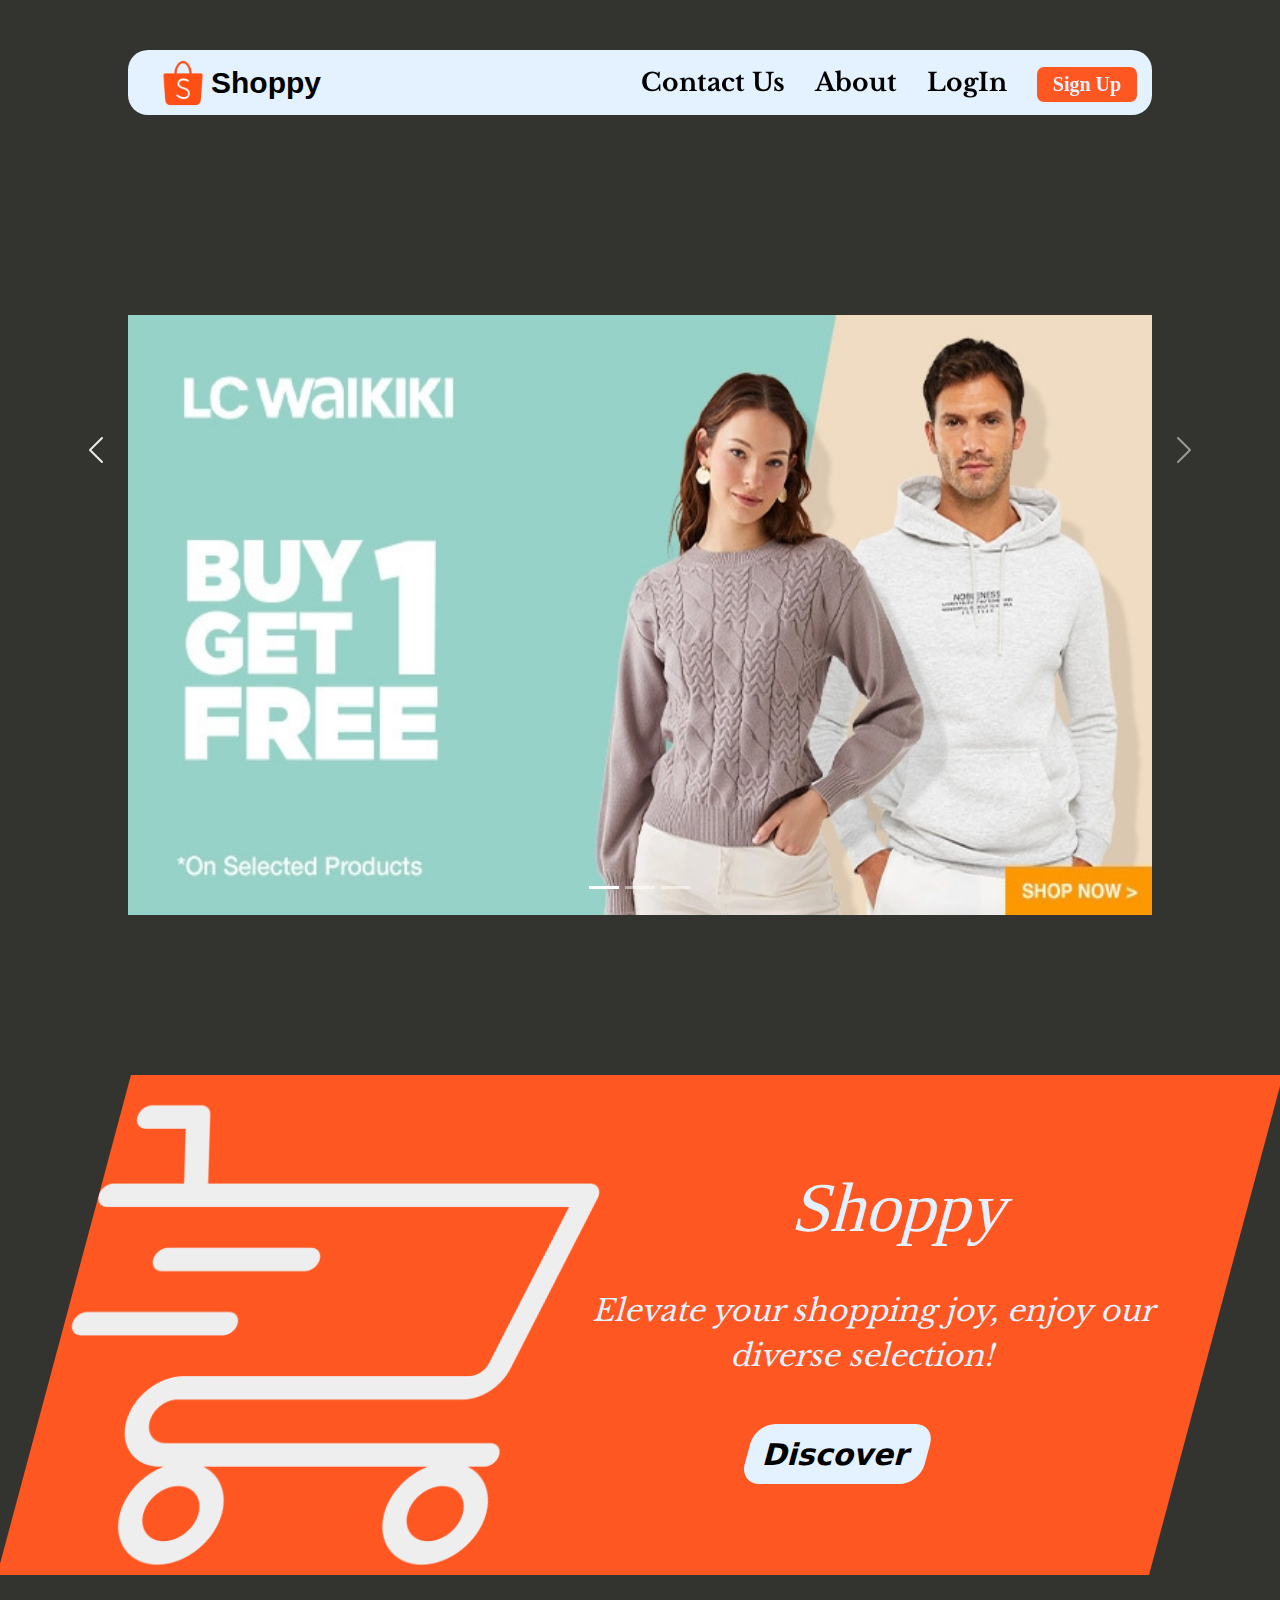
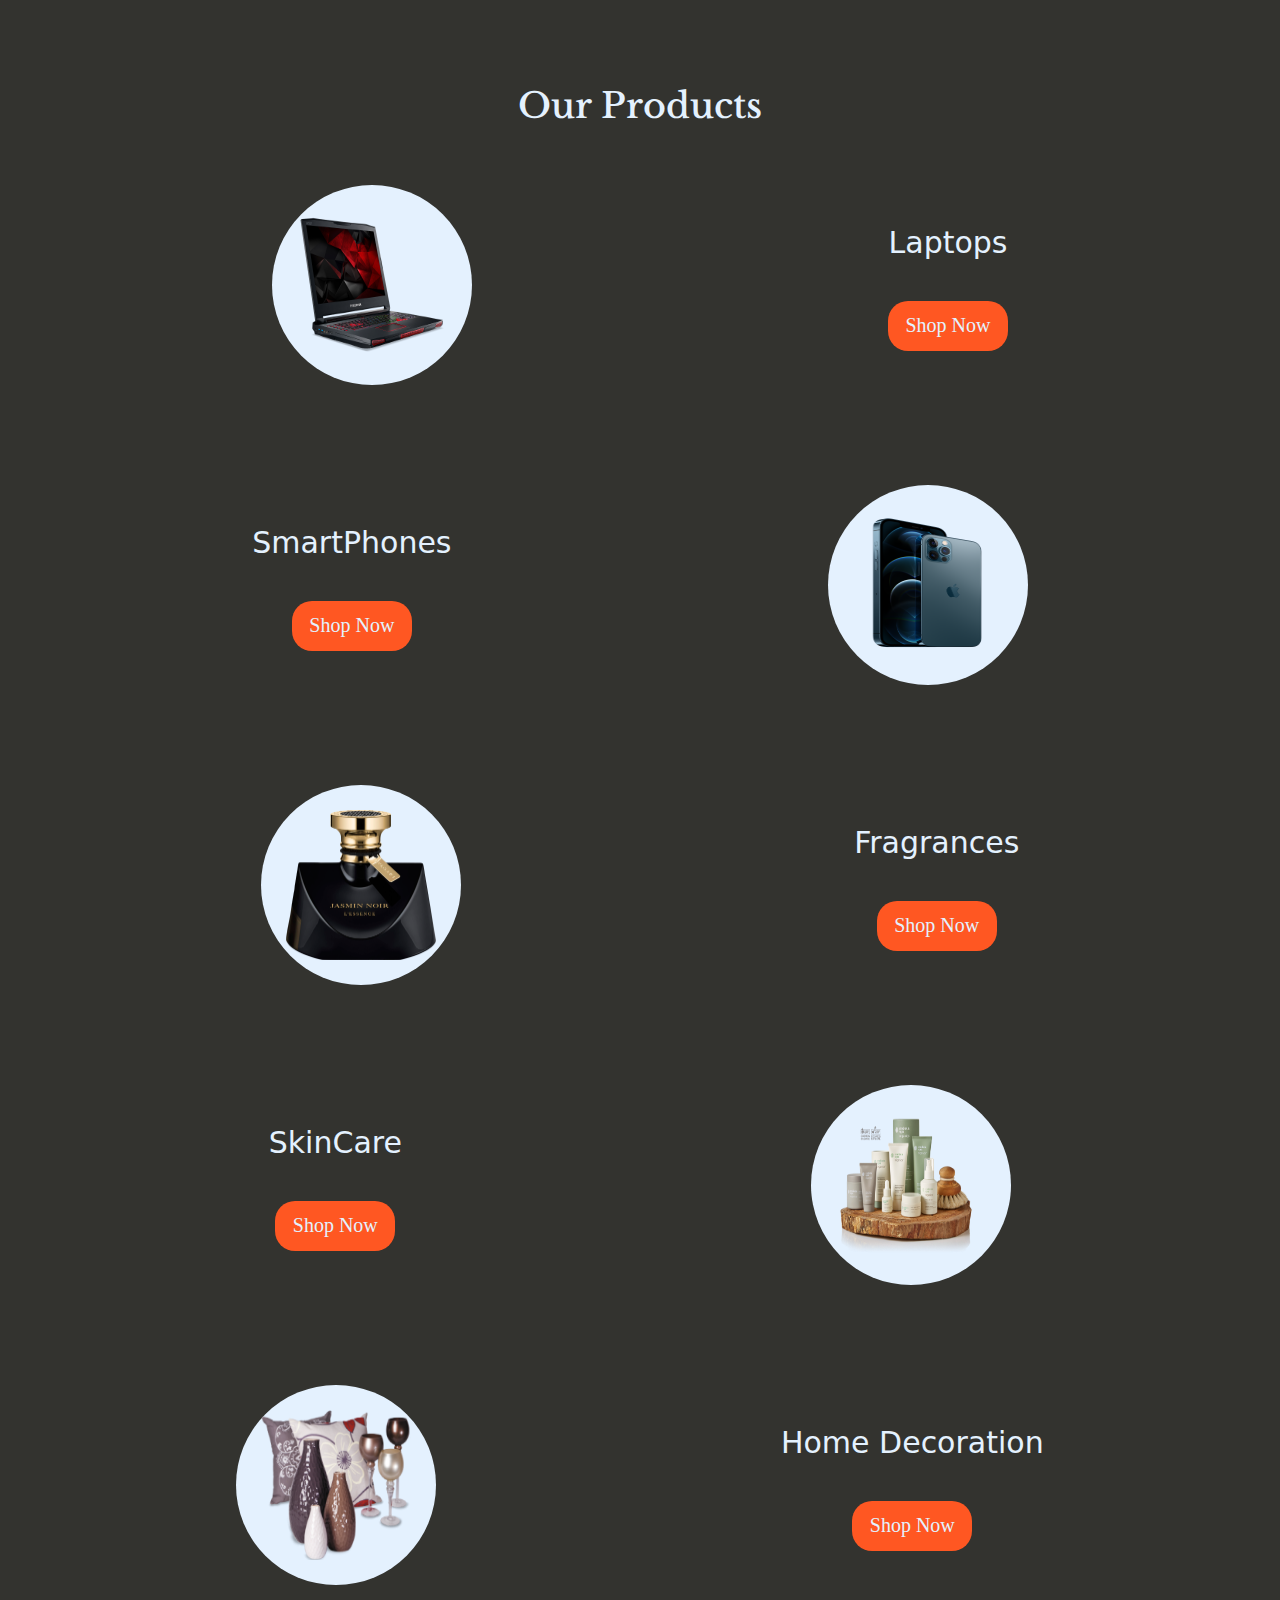
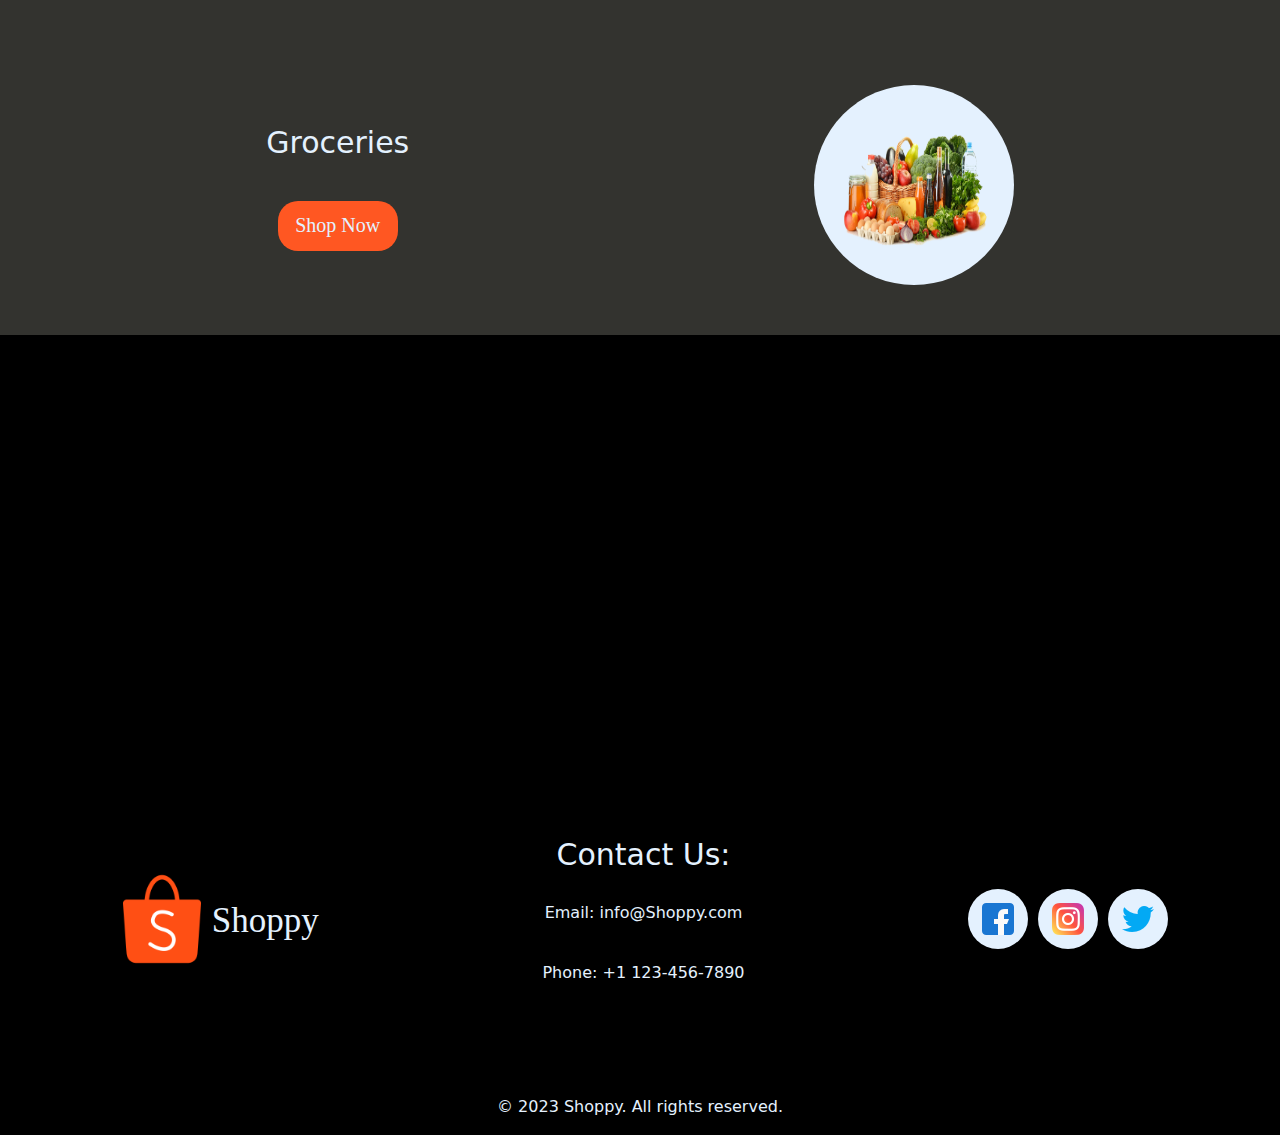
<file: index.html>
<!DOCTYPE html>
<html lang="en">
<head>
    <meta charset="UTF-8">
    <meta name="viewport" content="width=device-width, initial-scale=1.0">
    <link rel="stylesheet" href="bootstrap/css/bootstrap.min.css">
    <link rel="stylesheet" href="css/main.css">
    <link rel="icon" href="Logos/store logo.png">
    <title>Shoppy</title>
</head>
<body>
    <header>
         <nav>
            <div class="logo" onclick="window.location.href='./index.html'">
                    <img src="Logos/store logo.png" alt="">
                    <p>Shoppy</p>
            </div> 
            <ul>
                <li>
                    <a href="html/contactUS.html">Contact Us</a>
                </li>
                <li>
                    <a onclick="about()">About</a>
                </li>
                <li>
                    <a href="html/login.html">LogIn</a>
                </li>
                <li>
                    <button class="signUpButton" onclick="window.location.href='html/signup.html'"><b>Sign Up</b></button>
                </li>
            </ul>
            <div id="menu" onclick="menu()">
                <img src="Logos/menu.png" alt="">
            </div>
        </nav>
    </header>
    <section id="mySection">
        <div class="ads">
            <div id="hero-carousel" class="carousel slide" data-bs-ride="carousel">
                <div class="carousel-indicators">
                  <button type="button" data-bs-target="#hero-carousel" data-bs-slide-to="0" class="active" aria-current="true" aria-label="Slide 1"></button>
                  <button type="button" data-bs-target="#hero-carousel" data-bs-slide-to="1" aria-label="Slide 2"></button>
                  <button type="button" data-bs-target="#hero-carousel" data-bs-slide-to="2" aria-label="Slide 3"></button>
                </div>
            
                <div class="carousel-inner">
                  <div class="carousel-item active c-item" >
                    <img src="Images/img1.jpeg" class="d-block w-100 c-img" alt="Slide 1">
                  </div>
                  <div class="carousel-item c-item">
                    <img src="Images/img3.png" class="d-block w-100 c-img" alt="Slide 2">
                    </div>
                  </div>
                  <div class="carousel-item c-item">
                    <img src="Images/img2.jpeg" class="d-block w-100 c-img" alt="Slide 3">
                    </div>
                </div>
                </div>
                <button class="carousel-control-prev" type="button" data-bs-target="#hero-carousel" data-bs-slide="prev">
                  <span class="carousel-control-prev-icon" aria-hidden="true"></span>
                  <span class="visually-hidden">Previous</span>
                </button>
                <button class="carousel-control-next" type="button" data-bs-target="#hero-carousel" data-bs-slide="next">
                  <span class="carousel-control-next-icon" aria-hidden="true"></span>
                  <span class="visually-hidden">Next</span>
                </button>
              </div>
        </div>
    </div>
       </div>
       <div class="prev"> 
            <img class="cartImage" src="Logos/shopping-cart.png"alt="" >
            <div class="box">
                <h1>Shoppy</h1>
                <p>Elevate your shopping joy, enjoy our diverse selection!</p>
                <button class="discover" onclick="discover()"><b>Discover</b></button>
            </div>
       </div>
       <div class="products">
            <h1>Our Products</h1>


            <div class="product">
                <div class="back">
                    <img src="Images/laptops.png" alt="">
                </div>
                <div class="text">
                    <p>Laptops</p>
                    <button class="shopNow" onclick="window.location.href='html/signup.html'">Shop Now</button>
                </div>
            </div>


            <div class="product">
                <div class="text">
                    <p>SmartPhones</p>
                    <button class="shopNow" onclick="window.location.href='html/signup.html'">Shop Now</button>
                </div>
                <div class="back">
                    <img src="Images/phones.png" alt="">
                </div>
            </div>


            <div class="product">
                <div class="back">
                    <img src="Images/fragrances.png"alt="">
                </div>
                <div class="text">
                    <p>Fragrances</p>
                    <button class="shopNow" onclick="window.location.href='html/signup.html'">Shop Now</button>
                </div>
            </div>


            <div class="product">
                <div class="text">
                    <p>SkinCare</p>
                    <button class="shopNow" onclick="window.location.href='html/signup.html'">Shop Now</button>
                </div>
                <div class="back">
                     <img src="Images/skincare.png"alt="">
                </div>
            </div>


            <div class="product">
                <div class="back">
                    <img src="Images/home-decoration.png"alt="">
                </div>
                <div class="text">
                    <p>Home Decoration</p>
                    <button class="shopNow" onclick="window.location.href='html/signup.html'">Shop Now</button>
                </div>
            </div>

            <div class="product">
                <div class="text">
                    <p>Groceries</p>
                    <button class="shopNow" onclick="window.location.href='html/signup.html'">Shop Now</button>
                </div>
                <div class="back">
                    <img src="Images/groceries.png"alt="">
                </div>
            </div>
       </div>
    </section>
    <div class="menu hide">
        <ul>
            <li>
                <a href="index.html">Home</a>
            </li>
            <li>
                <a href="html/contactUS.html">Contact Us</a>
            </li>
            <li>
                <a onclick="menu(); about()">About</a>
            </li>
            <li>
                <a href="html/login.html">LogIn</a>
            </li>
            <li>
                <a href="html/signup.html">Signup</a>
            </li>
        </ul>
    </div> 
    <footer id="myFooter">
        <iframe id="map" src="https://www.google.com/maps/embed?pb=!1m18!1m12!1m3!1d3457.503234709128!2d30.878797183225256!3d29.936200459191685!2m3!1f0!2f0!3f0!3m2!1i1024!2i768!4f13.1!3m3!1m2!1s0x1458ff685d274299%3A0x473b69afaee3c5b7!2sAhram%20Canadian%20University!5e0!3m2!1sen!2seg!4v1705758239461!5m2!1sen!2seg" width="600" height="450" style="border:0;" allowfullscreen="" loading="lazy" referrerpolicy="no-referrer-when-downgrade"></iframe>
        <div class="data">
            <div class="footer-logo">
                <img src="Logos/store logo.png"alt="" >
                <p>Shoppy</p>
            </div>
            <div class="footer-info">
                <h1>Contact Us:</h1>
                <p>Email: info@Shoppy.com</p>
                <p>Phone: +1 123-456-7890</p>
            </div>
            <div class="social-media">
                <div class="socialBox">
                    <img src="Logos/facebook.png"alt>
                </div>
                <div class="socialBox">
                    <img src="Logos/instagram.png" alt="">
                </div>
                <div class="socialBox">
                    <img src="Logos/twitter.png"alt="">
                </div>
            </div>
        </div>
        <div class="footer-bottom">
            <p>&copy; 2023 Shoppy. All rights reserved.</p>
        </div>
    </footer> 
    <button id="btn" class="hide" ><img src="Logos/right.png" alt=""></button>
    <script src="bootstrap/js/bootstrap.bundle.min.js"></script>
    <script src="script/main.js"></script>
</body>
</html>
</file>
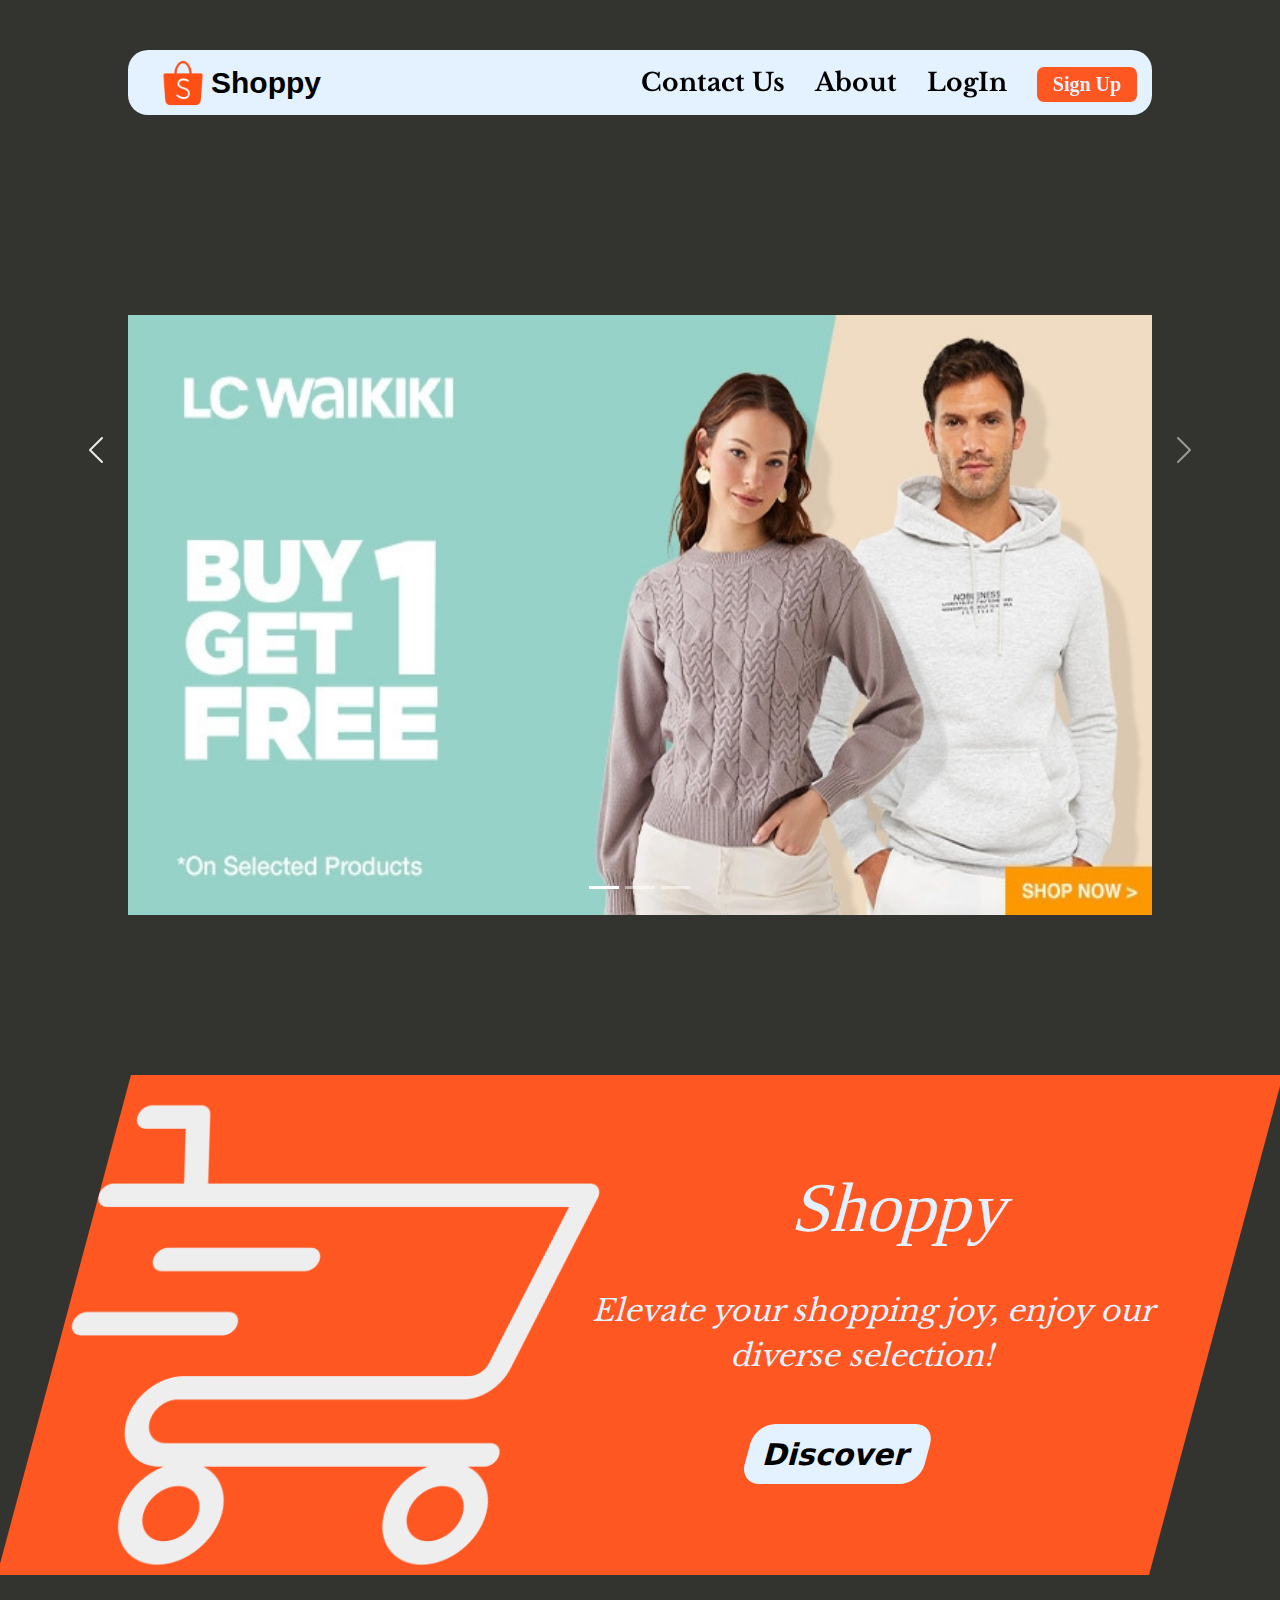
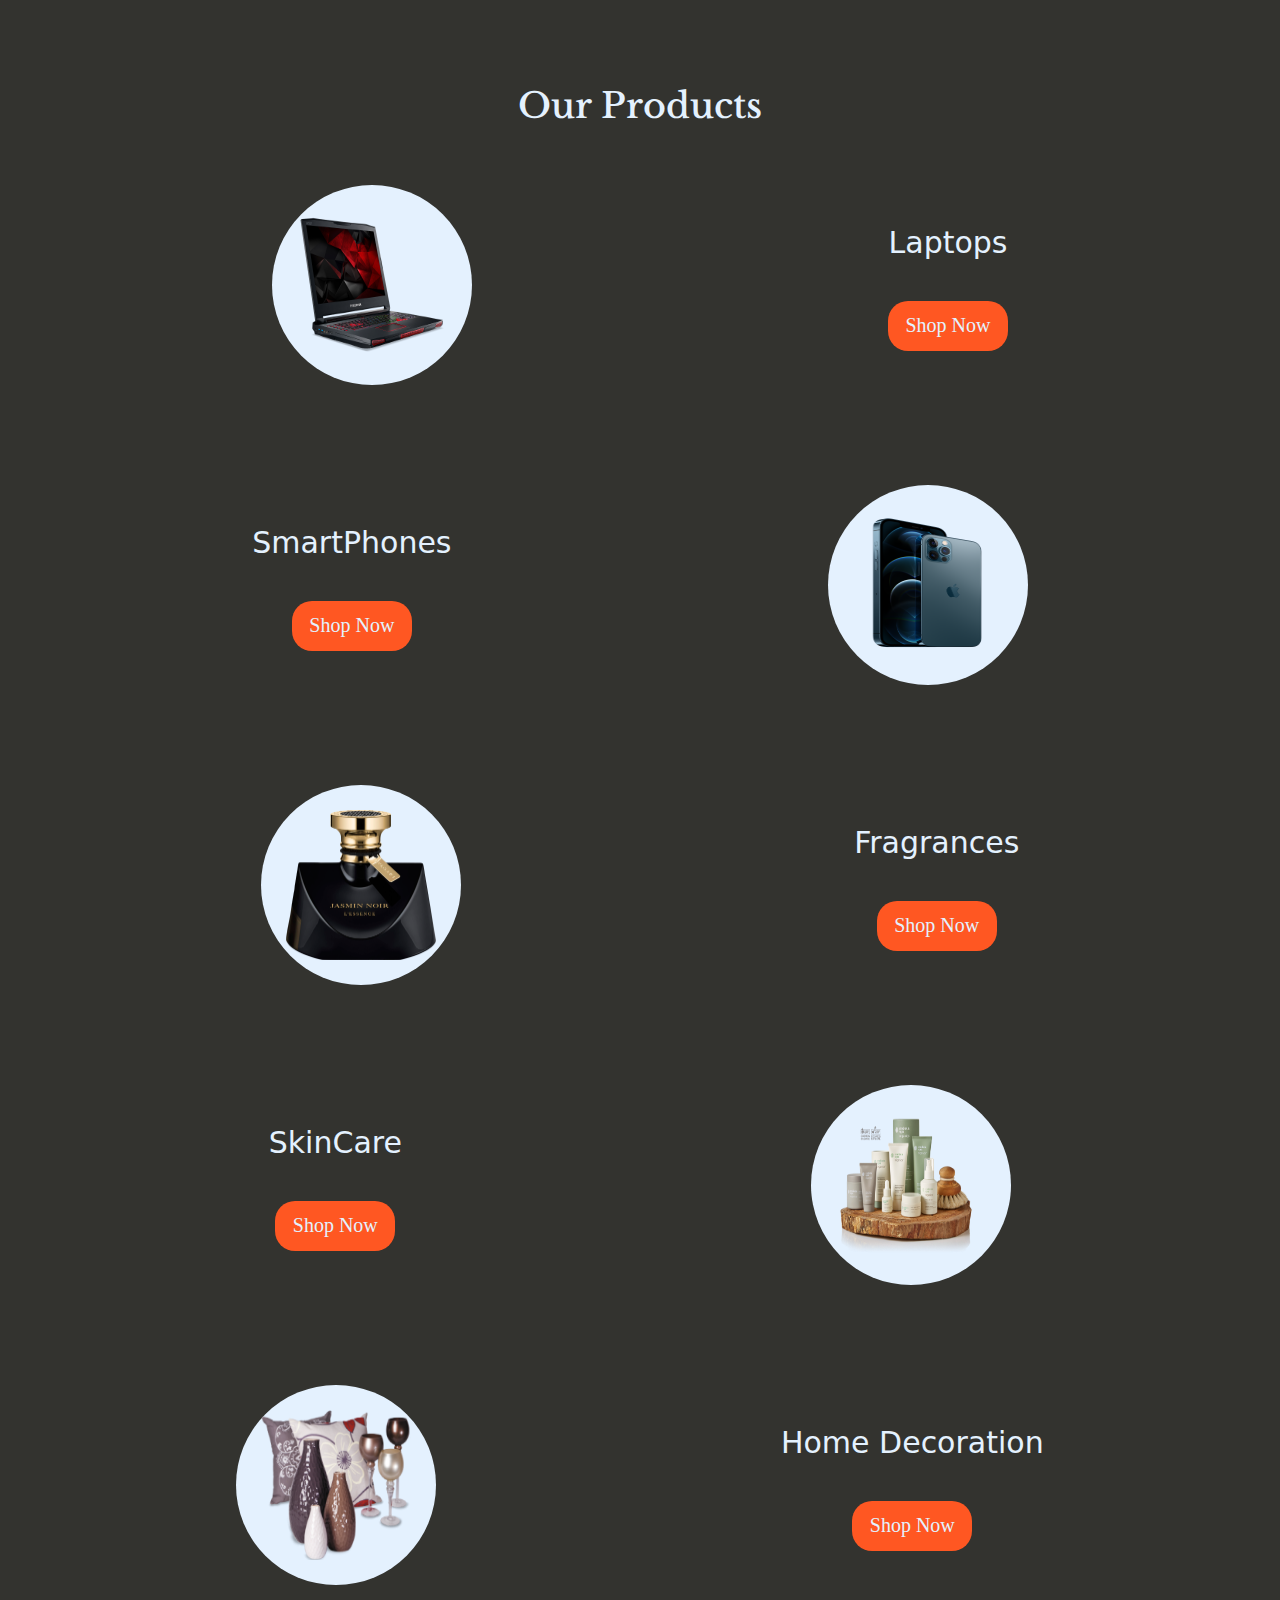
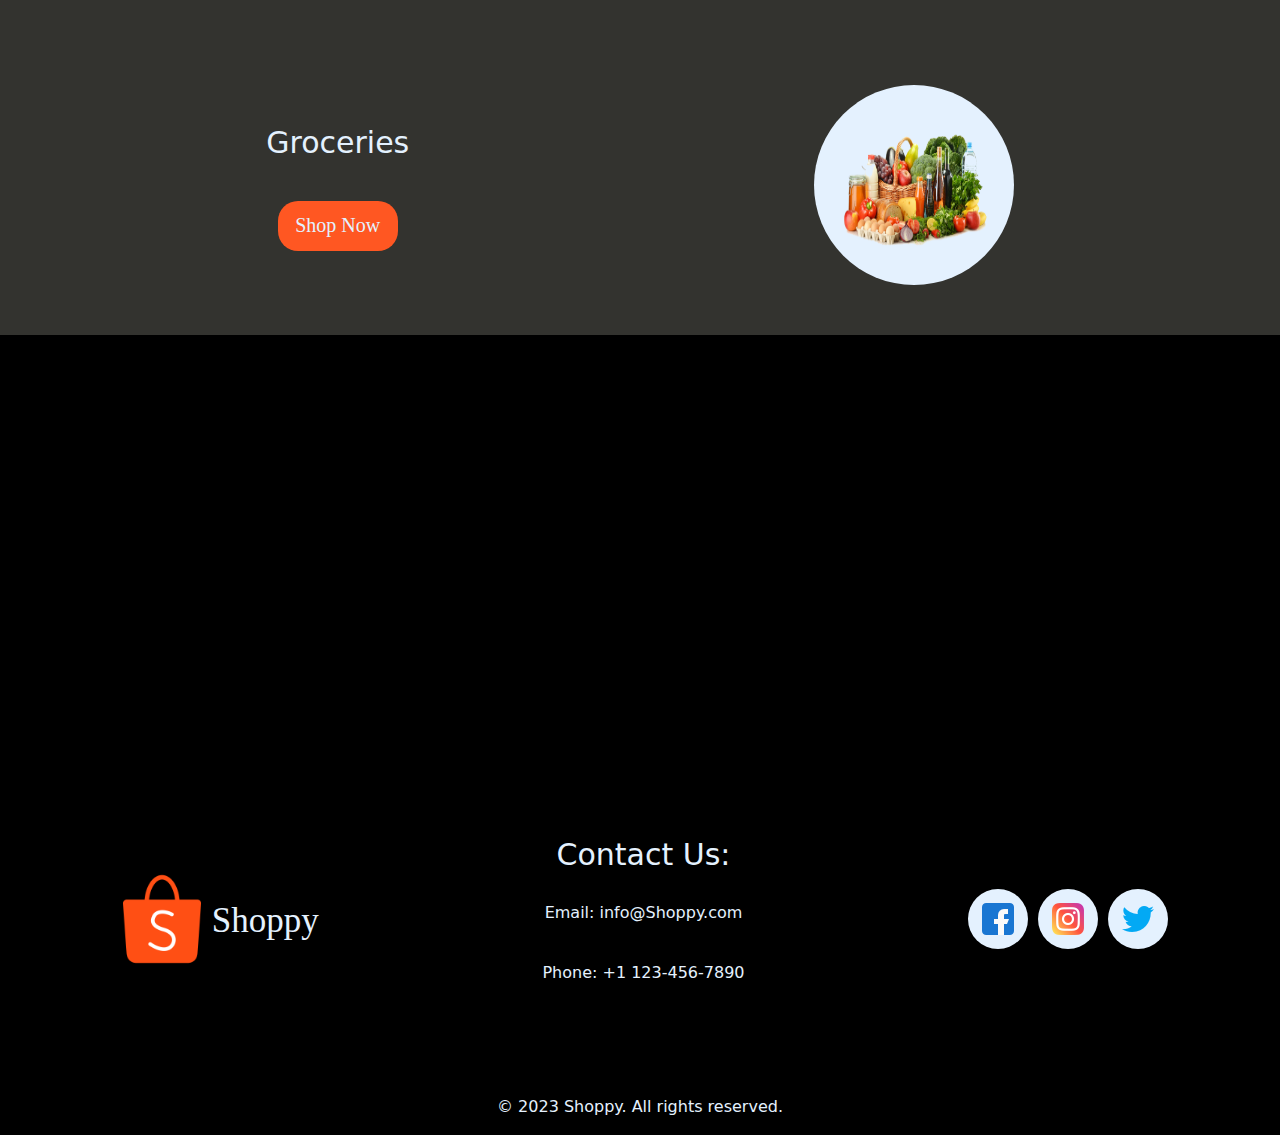
<file: main.html>
<!DOCTYPE html>
<html lang="en">
<head>
    <meta charset="UTF-8">
    <meta name="viewport" content="width=device-width, initial-scale=1.0">
    <link rel="stylesheet" href="bootstrap/css/bootstrap.min.css">
    <link rel="stylesheet" href="css/main.css">
    <link rel="icon" href="Logos/store logo.png">
    <title>Shoppy</title>
</head>
<body>
    <header>
         <nav>
            <div class="logo" onclick="window.location.href='./main.html'">
                    <img src="Logos/store logo.png" >
                    <p>Shoppy</p>
            </div> 
            <ul>
                <li>
                    <a href="html/contactUS.html">Contact Us</a>
                </li>
                <li>
                    <a onclick="about()">About</a>
                </li>
                <li>
                    <a href="html/login.html">LogIn</a>
                </li>
                <li>
                    <button class="signUpButton" onclick="window.location.href='html/signup.html'"><b>Sign Up</b></button>
                </li>
            </ul>
            <div id="menu" onclick="menu()">
                <img src="Logos/menu.png">
            </div>
        </nav>
    </header>
    <section id="mySection">
        <div class="ads">
            <div id="hero-carousel" class="carousel slide" data-bs-ride="carousel">
                <div class="carousel-indicators">
                  <button type="button" data-bs-target="#hero-carousel" data-bs-slide-to="0" class="active" aria-current="true" aria-label="Slide 1"></button>
                  <button type="button" data-bs-target="#hero-carousel" data-bs-slide-to="1" aria-label="Slide 2"></button>
                  <button type="button" data-bs-target="#hero-carousel" data-bs-slide-to="2" aria-label="Slide 3"></button>
                </div>
            
                <div class="carousel-inner">
                  <div class="carousel-item active c-item" >
                    <img src="Images/img1.jpeg" class="d-block w-100 c-img" alt="Slide 1">
                  </div>
                  <div class="carousel-item c-item">
                    <img src="Images/img3.png" class="d-block w-100 c-img" alt="Slide 2">
                    </div>
                  </div>
                  <div class="carousel-item c-item">
                    <img src="Images/img2.jpeg" class="d-block w-100 c-img" alt="Slide 3">
                    </div>
                </div>
                </div>
                <button class="carousel-control-prev" type="button" data-bs-target="#hero-carousel" data-bs-slide="prev">
                  <span class="carousel-control-prev-icon" aria-hidden="true"></span>
                  <span class="visually-hidden">Previous</span>
                </button>
                <button class="carousel-control-next" type="button" data-bs-target="#hero-carousel" data-bs-slide="next">
                  <span class="carousel-control-next-icon" aria-hidden="true"></span>
                  <span class="visually-hidden">Next</span>
                </button>
              </div>
        </div>
    </div>
       </div>
       <div class="prev"> 
            <img class="cartImage" src="Logos/shopping-cart.png" >
            <div class="box">
                <h1>Shoppy</h1>
                <p>Elevate your shopping joy, enjoy our diverse selection!</p>
                <button class="discover" onclick="discover()"><b>Discover</b></button>
            </div>
       </div>
       <div class="products">
            <h1>Our Products</h1>


            <div class="product">
                <div class="back">
                    <img src="Images/laptops.png">
                </div>
                <div class="text">
                    <p>Laptops</p>
                    <button class="shopNow" onclick="window.location.href='html/signup.html'">Shop Now</button>
                </div>
            </div>


            <div class="product">
                <div class="text">
                    <p>SmartPhones</p>
                    <button class="shopNow" onclick="window.location.href='html/signup.html'">Shop Now</button>
                </div>
                <div class="back">
                    <img src="Images/phones.png">
                </div>
            </div>


            <div class="product">
                <div class="back">
                    <img src="Images/fragrances.png">
                </div>
                <div class="text">
                    <p>Fragrances</p>
                    <button class="shopNow" onclick="window.location.href='html/signup.html'">Shop Now</button>
                </div>
            </div>


            <div class="product">
                <div class="text">
                    <p>SkinCare</p>
                    <button class="shopNow" onclick="window.location.href='html/signup.html'">Shop Now</button>
                </div>
                <div class="back">
                     <img src="Images/skincare.png">
                </div>
            </div>


            <div class="product">
                <div class="back">
                    <img src="Images/home-decoration.png">
                </div>
                <div class="text">
                    <p>Home Decoration</p>
                    <button class="shopNow" onclick="window.location.href='html/signup.html'">Shop Now</button>
                </div>
            </div>

            <div class="product">
                <div class="text">
                    <p>Groceries</p>
                    <button class="shopNow" onclick="window.location.href='html/signup.html'">Shop Now</button>
                </div>
                <div class="back">
                    <img src="Images/groceries.png">
                </div>
            </div>
       </div>
    </section>
    <div class="menu hide">
        <ul>
            <li>
                <a href="main.html">Home</a>
            </li>
            <li>
                <a href="html/contactUS.html">Contact Us</a>
            </li>
            <li>
                <a onclick="menu(); about()">About</a>
            </li>
            <li>
                <a href="html/login.html">LogIn</a>
            </li>
            <li>
                <a href="html/signup.html">Signup</a>
            </li>
        </ul>
    </div> 
    <footer id="myFooter">
        <iframe id="map" src="https://www.google.com/maps/embed?pb=!1m18!1m12!1m3!1d3457.503234709128!2d30.878797183225256!3d29.936200459191685!2m3!1f0!2f0!3f0!3m2!1i1024!2i768!4f13.1!3m3!1m2!1s0x1458ff685d274299%3A0x473b69afaee3c5b7!2sAhram%20Canadian%20University!5e0!3m2!1sen!2seg!4v1705758239461!5m2!1sen!2seg" width="600" height="450" style="border:0;" allowfullscreen="" loading="lazy" referrerpolicy="no-referrer-when-downgrade"></iframe>
        <div class="data">
            <div class="footer-logo">
                <img src="Logos/store logo.png" >
                <p>Shoppy</p>
            </div>
            <div class="footer-info">
                <h1>Contact Us:</h1>
                <p>Email: info@Shoppy.com</p>
                <p>Phone: +1 123-456-7890</p>
            </div>
            <div class="social-media">
                <div class="socialBox">
                    <img src="Logos/facebook.png">
                </div>
                <div class="socialBox">
                    <img src="Logos/instagram.png">
                </div>
                <div class="socialBox">
                    <img src="Logos/twitter.png">
                </div>
            </div>
        </div>
        <div class="footer-bottom">
            <p>&copy; 2023 Shoppy. All rights reserved.</p>
        </div>
    </footer> 
    <button id="btn" class="hide" ><img src="Logos/right.png" alt=""></button>
    <script src="bootstrap/js/bootstrap.bundle.min.js"></script>
    <script src="script/main.js"></script>
</body>
</html>
</file>
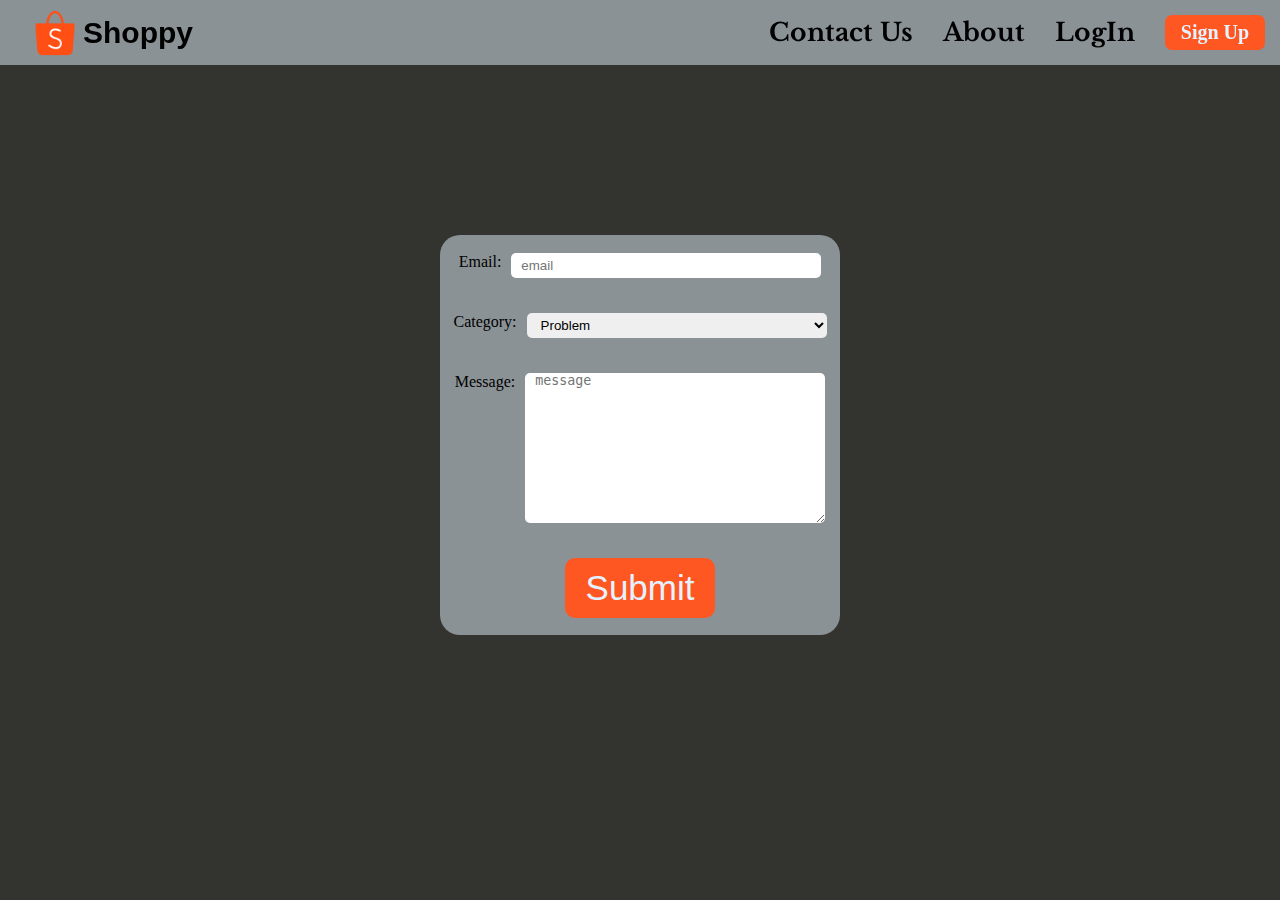
<file: html/contactUS.html>
<!DOCTYPE html>
<html lang="en">
<head>
    <meta charset="UTF-8">
    <meta name="viewport" content="width=device-width, initial-scale=1.0">
    <link rel="stylesheet" href="../css/contactUS.css">
    <link rel="icon" href="../Logos/store logo.png">
    <title>Shoppy</title>
</head>
<body>
    <header>
        <nav>
            <div class="logo" onclick="window.location.href='../index.html'">
                <img src="../Logos/store logo.png" alt="" >
                <p>Shoppy</p>
            </div> 
            <ul>
                <li>
                    <a href="contactUS.html">Contact Us</a>
                </li>
                <li>
                    <a onclick="window.location.href='../index.html'">About</a>
                </li>
                <li>
                    <a href="login.html">LogIn</a>
                </li>
                <li>
                    <button class="signUpButton" onclick="window.location.href='signup.html'"><b>Sign Up</b></button>
                </li>
            </ul>
            <div id="menu" onclick="menu()">
                <img src="../Logos/menu.png" alt="">
            </div>
        </nav>
    </header>
    <div class="menu hide">
        <ul>
            <li>
                <a href="../index.html">Home</a>
            </li>
            <li>
                <a href="contactUS.html">Contact Us</a>
            </li>
            <li>
                <a onclick="menu(); window.location.href='../index.html'">About</a>
            </li>
            <li>
                <a href="login.html">LogIn</a>
            </li>
            <li>
                <a href="signup.html">Signup</a>
            </li>
        </ul>
    </div> 
    <section id="mySection">
        <div class="feedbackForm">

            <div class="emailBox">
                <label for="email">Email:</label>
                <input type="email" placeholder="email" id="email" required>
            </div>

            <div class="categoryBox">
                <label for="category">Category:</label>
                <select name="category" id="category" required>
                    <option value="problem">Problem</option>
                    <option value="feedback">feedback</option>
                </select>
            </div>

            <div class="messageBox">
                <label for="message">Message:</label >
                <textarea id="message" name="message" placeholder="message" required></textarea>
            </div>

            <button class="submitButton" onclick="submitFeedback()">Submit</button>
        </div>
        <div class="feedback">
            
        </div>
    </section>
    <script src="../script/contactUS.js"></script>
</body>
</html>
</file>
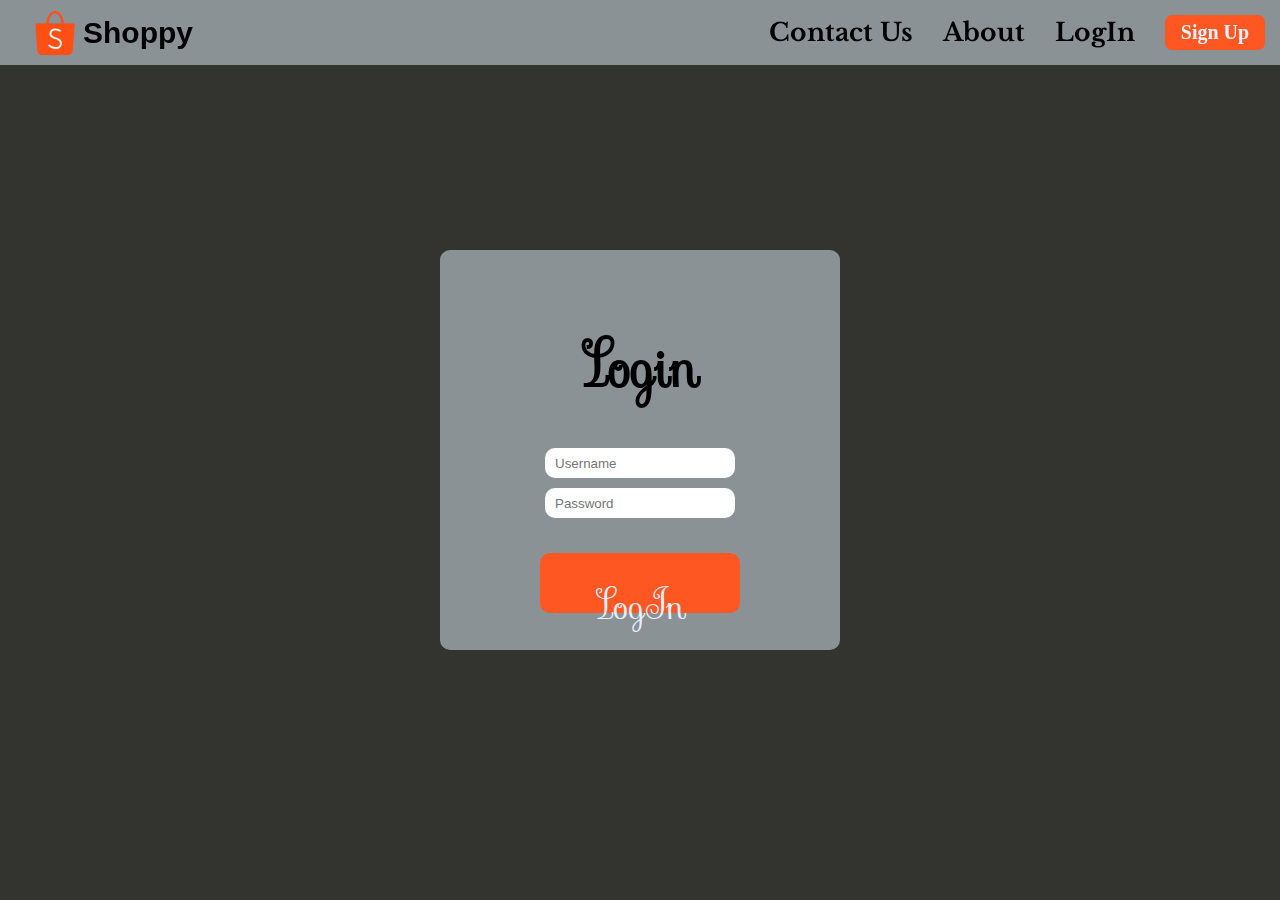
<file: html/login.html>
<!DOCTYPE html>
<html lang="en">
<head>
    <meta charset="UTF-8">
    <meta name="viewport" content="width=device-width, initial-scale=1.0">
    <link rel="stylesheet" href="../css/login.css">
    <link rel="icon" href="../Logos/store logo.png">
    <title>Shoppy</title>
</head>
<body>
    <header>
        <nav>
            <div class="logo" onclick="window.location.href='../index.html'">
                <img src="../Logos/store logo.png" alt="">
                <p>Shoppy</p>
            </div> 
            <ul>
                <li>
                    <a href="contactUS.html">Contact Us</a>
                </li>
                <li>
                    <a onclick="window.location.href='../index.html'">About</a>
                </li>
                <li>
                    <a href="login.html">LogIn</a>
                </li>
                <li>
                    <button class="signUpButton" onclick="window.location.href='signup.html'"><b>Sign Up</b></button>
                </li>
            </ul>
            <div id="menu" onclick="menu()">
                <img src="../Logos/menu.png" alt="">
            </div>
        </nav>
    </header>
    <div class="menu hide">
        <ul>
            <li>
                <a href="../index.html">Home</a>
            </li>
            <li>
                <a href="contactUS.html">Contact Us</a>
            </li>
            <li>
                <a onclick="menu(); window.location.href='../index.html'">About</a>
            </li>
            <li>
                <a href="login.html">LogIn</a>
            </li>
            <li>
                <a href="signup.html">Signup</a>
            </li>
        </ul>
    </div>
    <section id="mySection">
        <div class="formContainer">
            <h2>Login</h2>    
            <input type="text" id="loginUserName" placeholder="Username" required>
            <input type="password" id="loginPassword" placeholder="Password" required>
            <p></p>
            <button class="submitButton">LogIn</button>
        </div>
    </section>
    <script src="../script/login.js"></script>
</body>
</html>
</file>
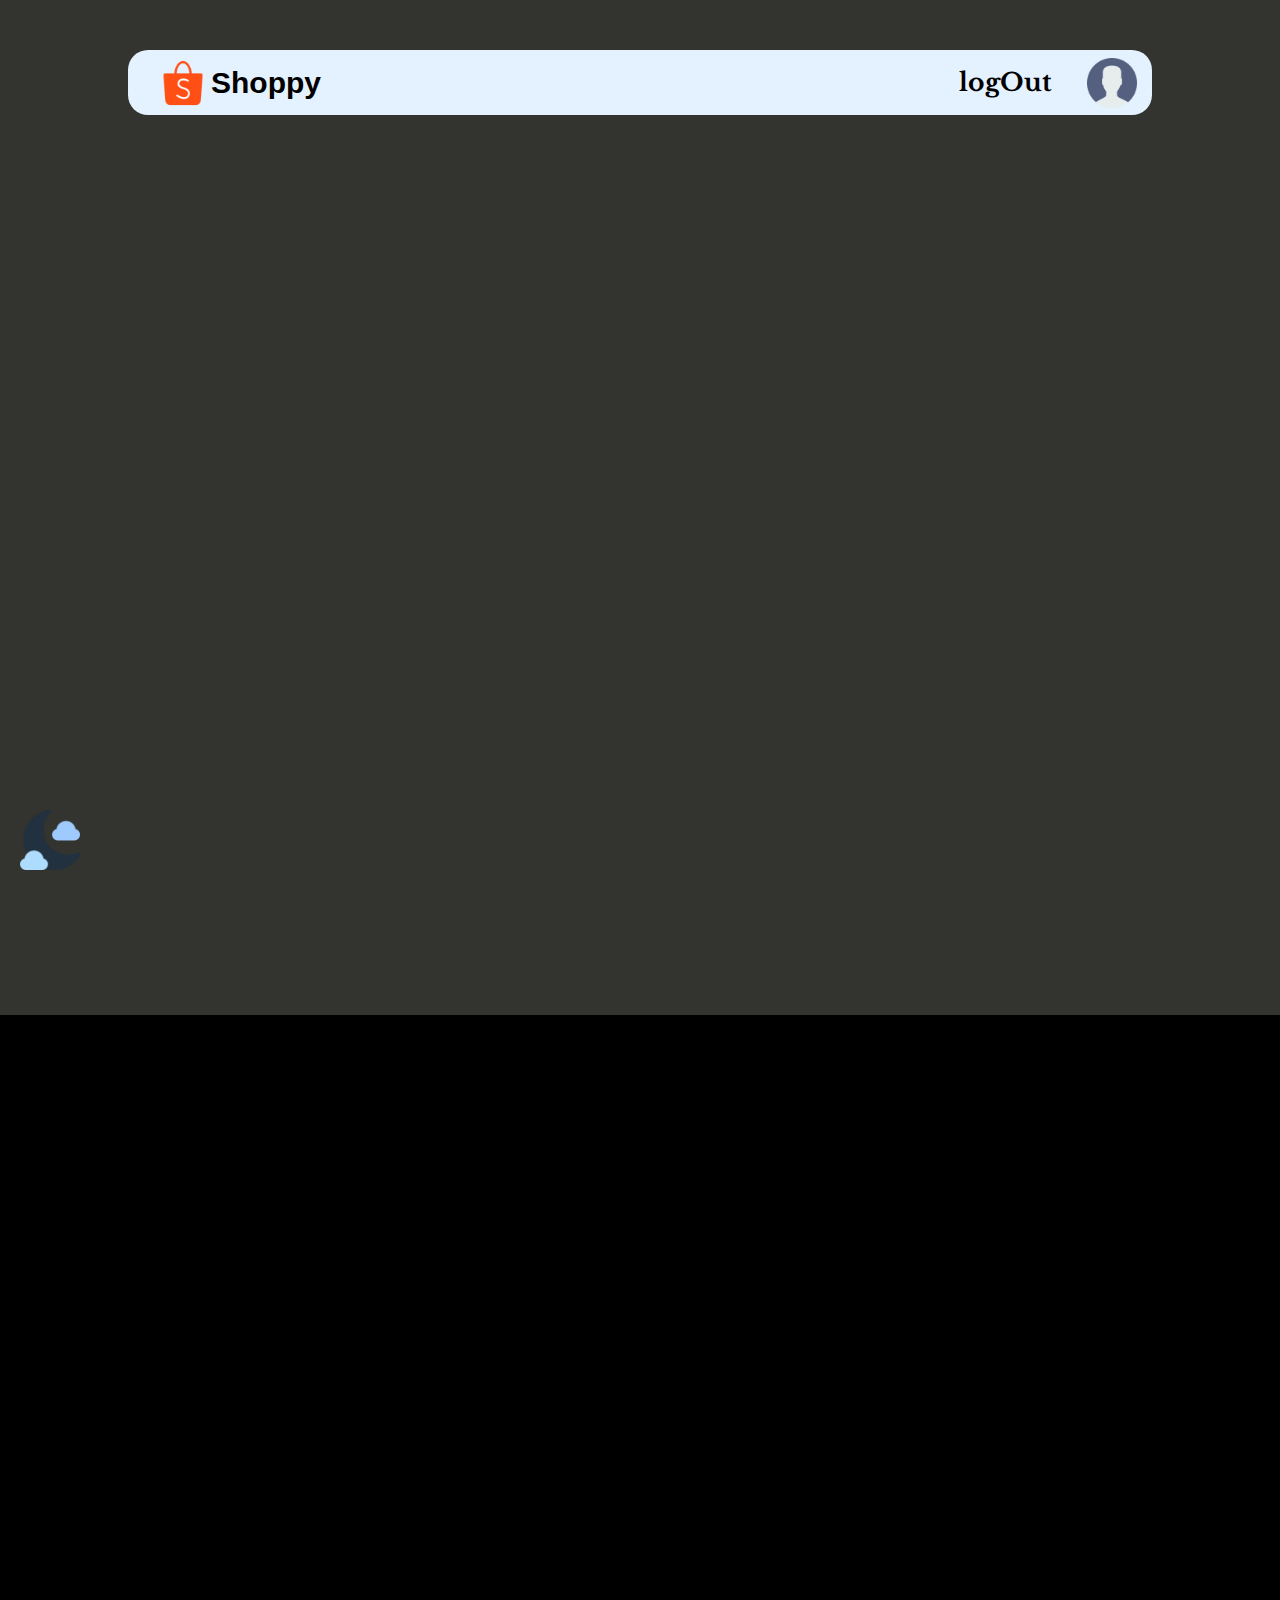
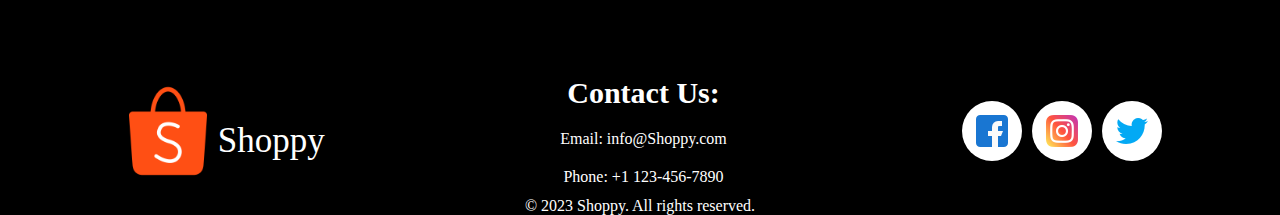
<file: html/product.html>
<!DOCTYPE html>
<html lang="en">
<head>
    <meta charset="UTF-8">
    <meta name="viewport" content="width=device-width, initial-scale=1.0">
    <link rel="stylesheet" href="../css/product.css">
    <link rel="icon" href="../Logos/store logo.png">
    <title>Shoppy</title>
</head>
<body theme="light">
    <header>
        <nav>
            <div class="logo" onclick="window.location.href='products.html'">
                    <img src="../Logos/store logo.png" alt="">
                    <p>Shoppy</p>
            </div> 
            <ul>
                <li>
                    <div class="logOut" onclick="logout()">
                        <p>logOut</p>
                    </div>
                </li>

                <li>
                    <div class="prof" onclick="window.location.href='../html/settings.html'" >
                        <p id="username"></p>
                        <img src="../Images/user.png" alt="">
                    </div>
                </li>
            </ul>
    </header>
    <section id="mySection">
       <div class="products">
        <div class="product">
            
       </div>
    </section>
    <footer id="myFooter">
        <iframe id="map" src="https://www.google.com/maps/embed?pb=!1m18!1m12!1m3!1d3457.503234709128!2d30.878797183225256!3d29.936200459191685!2m3!1f0!2f0!3f0!3m2!1i1024!2i768!4f13.1!3m3!1m2!1s0x1458ff685d274299%3A0x473b69afaee3c5b7!2sAhram%20Canadian%20University!5e0!3m2!1sen!2seg!4v1705758239461!5m2!1sen!2seg" width="600" height="450" style="border:0;" allowfullscreen="" loading="lazy" referrerpolicy="no-referrer-when-downgrade"></iframe>
        <div class="data">
            <div class="footer-logo">
                <img src="../Logos/store logo.png" alt="">
                <p>Shoppy</p>
            </div>
            <div class="footer-info">
                <h1>Contact Us:</h1>
                <p>Email: info@Shoppy.com</p>
                <p>Phone: +1 123-456-7890</p>
            </div>
            <div class="social-media">
                <div class="socialBox">
                    <img src="../Logos/facebook.png" alt="">
                </div>
                <div class="socialBox">
                    <img src="../Logos/instagram.png"alt="">
                </div>
                <div class="socialBox">
                    <img src="../Logos/twitter.png" alt="">
                </div>
            </div>
        </div>
        <div class="footer-bottom">
            <p>&copy; 2023 Shoppy. All rights reserved.</p>
        </div>
    </footer> 
    <div class="themeIcon" onclick="toggleDarkMode()">
        <img id="themeIconImage" src="../Logos/night-mode.png" alt="">
    </div>
    <button id="btn" class="hide" ><img src="../Logos/right.png" alt=""></button>
    <script src="../script/product.js"></script>
</body>
</html>
</file>
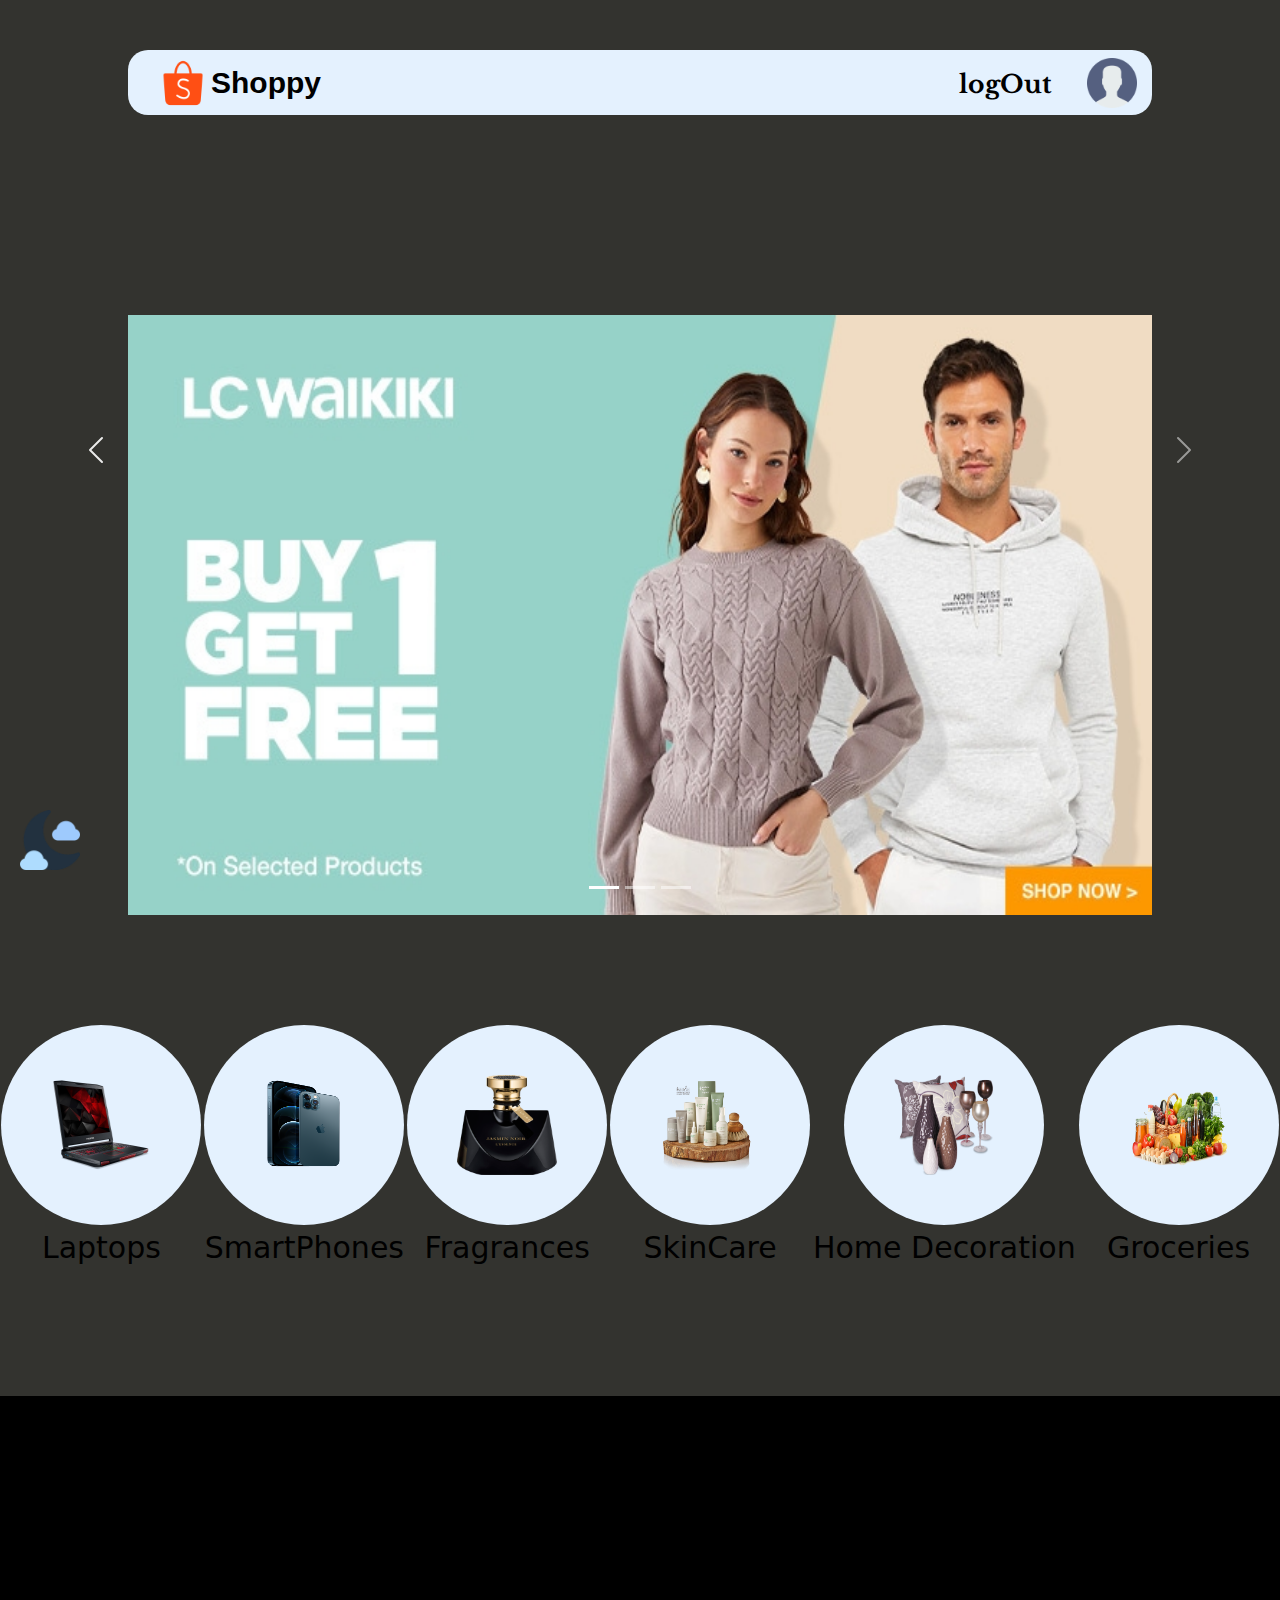
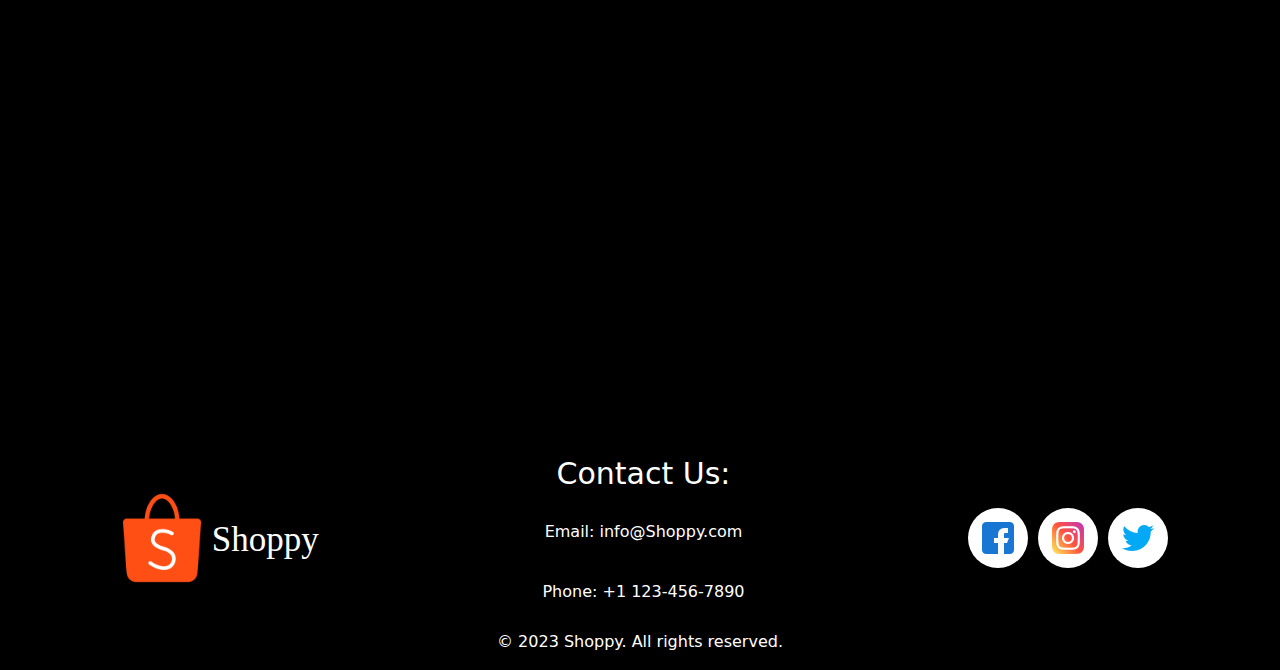
<file: html/products.html>
<!DOCTYPE html>
<html lang="en">
<head>
    <meta charset="UTF-8">
    <meta name="viewport" content="width=device-width, initial-scale=1.0">
    <link rel="stylesheet" href="../bootstrap/css/bootstrap.min.css">
    <link rel="stylesheet" href="../css/products.css">
    <link rel="icon" href="../Logos/store logo.png">
    <title>Shoppy</title>
</head>
<body theme="light">
    <header>
         <nav>
            <div class="logo" onclick="window.location.href='products.html'">
                    <img src="../Logos/store logo.png" alt="">
                    <p>Shoppy</p>
            </div> 
            <ul>
                <li>
                    <div class="logOut" onclick="logout()">
                        <p>logOut</p>
                    </div>
                </li>

                <li>
                    <div class="prof" onclick="window.location.href='../html/settings.html'" >
                        <p id="username"></p>
                        <img src="../Images/user.png" alt="">
                    </div>
                </li>
            </ul>
        </nav>
    </header>
    <section id="mySection">
        <div class="ads">
            <div id="hero-carousel" class="carousel slide" data-bs-ride="carousel">
                <div class="carousel-indicators">
                  <button type="button" data-bs-target="#hero-carousel" data-bs-slide-to="0" class="active" aria-current="true" aria-label="Slide 1"></button>
                  <button type="button" data-bs-target="#hero-carousel" data-bs-slide-to="1" aria-label="Slide 2"></button>
                  <button type="button" data-bs-target="#hero-carousel" data-bs-slide-to="2" aria-label="Slide 3"></button>
                </div>
            
                <div class="carousel-inner">
                  <div class="carousel-item active c-item" >
                    <img src="../Images/img1.jpeg" class="d-block w-100 c-img" alt="Slide 1">
                  </div>
                  <div class="carousel-item c-item">
                    <img src="../Images/img3.png" class="d-block w-100 c-img" alt="Slide 2">
                    </div>
                  </div>
                  <div class="carousel-item c-item">
                    <img src="../Images/img2.jpeg" class="d-block w-100 c-img" alt="Slide 3">
                    </div>
                </div>
                </div>
                <button class="carousel-control-prev" type="button" data-bs-target="#hero-carousel" data-bs-slide="prev">
                  <span class="carousel-control-prev-icon" aria-hidden="true"></span>
                  <span class="visually-hidden">Previous</span>
                </button>
                <button class="carousel-control-next" type="button" data-bs-target="#hero-carousel" data-bs-slide="next">
                  <span class="carousel-control-next-icon" aria-hidden="true"></span>
                  <span class="visually-hidden">Next</span>
                </button>
              </div>
        </div>
    </div>
       </div>
    
       <div class="ourProducts">
            <div class="icon" onclick="categorize('laptops')">
                <div class="back" >
                    <img src="../Images/laptops.png" alt="">
                </div>
                <div class="text">
                    <p>Laptops</p>
                </div>
            </div>


            <div class="icon" onclick="categorize('smartphones')">
                <div class="back">
                    <img src="../Images/phones.png" alt="">
                </div>
                <div class="text">
                    <p>SmartPhones</p>
                </div>
            </div>


            <div class="icon" onclick="categorize('fragrances')">
                <div class="back">
                    <img src="../Images/fragrances.png" alt="">
                </div>
                <div class="text">
                    <p>Fragrances</p>
                </div>
            </div>


            <div class="icon" onclick="categorize('skincare')">
                <div class="back">
                    <img src="../Images/skincare.png" alt="">
                </div>
                <div class="text">
                    <p>SkinCare</p>
                </div>
            </div>


            <div class="icon" onclick="categorize('home-decoration')">
                <div class="back">
                    <img src="../Images/home-decoration.png"alt="">
                </div> 
                <div class="text">
                    <p>Home Decoration</p>
                </div>
            </div>

            <div class="icon" onclick="categorize('groceries')">
                <div class="back">
                    <img src="../Images/groceries.png"alt="">
                </div>
                <div class="text">
                    <p>Groceries</p>
                </div>
            </div>
       </div>
       <div class="products">
            
       </div>
    </section>
    <footer id="myFooter">
        <iframe id="map" src="https://www.google.com/maps/embed?pb=!1m18!1m12!1m3!1d3457.503234709128!2d30.878797183225256!3d29.936200459191685!2m3!1f0!2f0!3f0!3m2!1i1024!2i768!4f13.1!3m3!1m2!1s0x1458ff685d274299%3A0x473b69afaee3c5b7!2sAhram%20Canadian%20University!5e0!3m2!1sen!2seg!4v1705758239461!5m2!1sen!2seg" width="600" height="450" style="border:0;" allowfullscreen="" loading="lazy" referrerpolicy="no-referrer-when-downgrade"></iframe>
        <div class="data">
            <div class="footer-logo">
                <img src="../Logos/store logo.png" alt="">
                <p>Shoppy</p>
            </div>
            <div class="footer-info">
                <h1>Contact Us:</h1>
                <p>Email: info@Shoppy.com</p>
                <p>Phone: +1 123-456-7890</p>
            </div>
            <div class="social-media">
                <div class="socialBox">
                    <img src="../Logos/facebook.png"alt="">
                </div>
                <div class="socialBox">
                    <img src="../Logos/instagram.png"alt="">
                </div>
                <div class="socialBox">
                    <img src="../Logos/twitter.png"alt="">
                </div>
            </div>
        </div>
        <div class="footer-bottom">
            <p>&copy; 2023 Shoppy. All rights reserved.</p>
        </div>
    </footer> 
    <div class="themeIcon" onclick="toggleDarkMode()">
        <img id="themeIconImage" src="../Logos/night-mode.png"alt="">
    </div>
    <button id="btn" class="hide" ><img src="../Logos/right.png" alt=""></button>
    <script src="../bootstrap/js/bootstrap.bundle.min.js"></script>
    <script src="../script/products.js"></script>
</body>
</html>
</file>
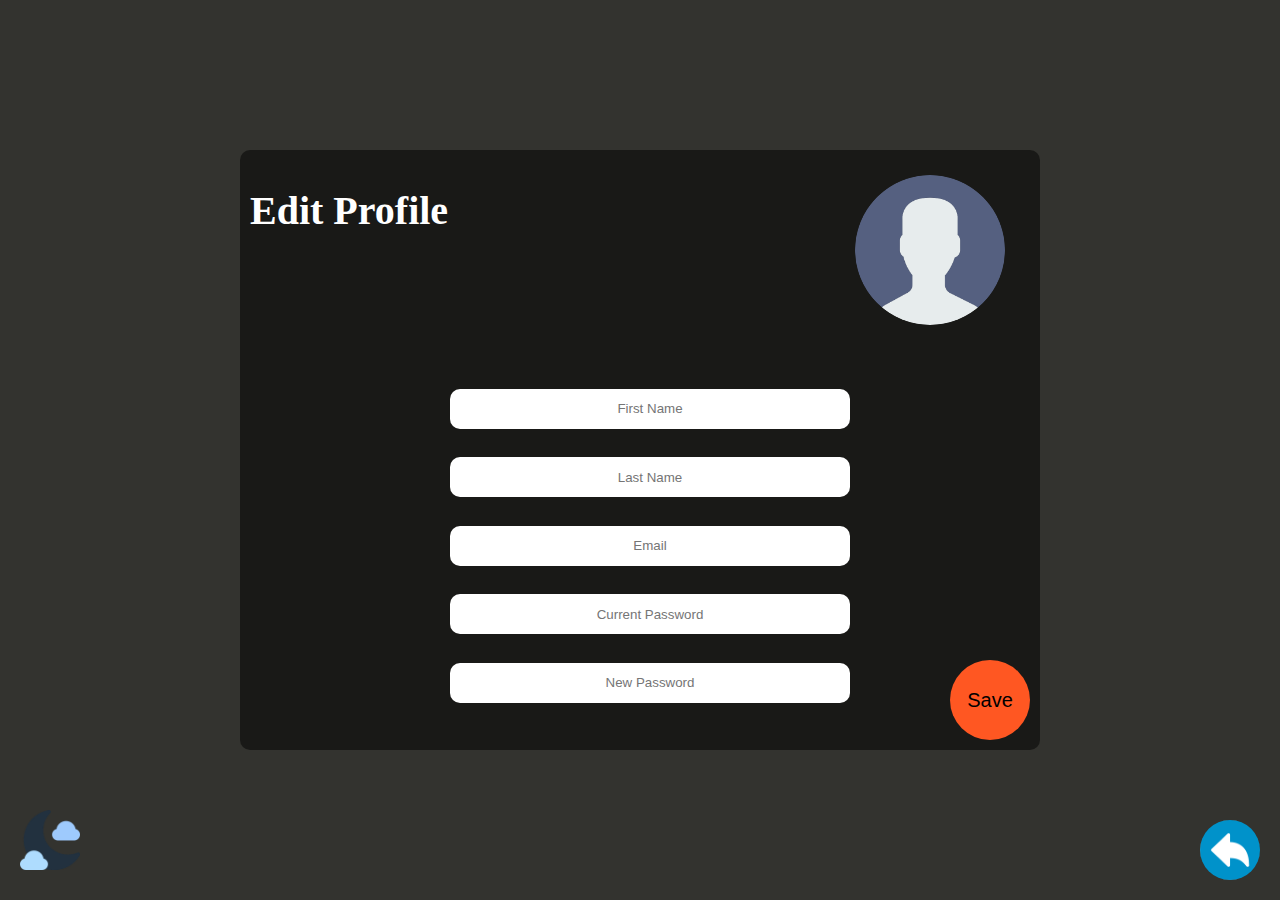
<file: html/settings.html>
<!DOCTYPE html>
<html lang="en">
<head>
    <meta charset="UTF-8">
    <meta name="viewport" content="width=device-width, initial-scale=1.0">
    <link rel="stylesheet" href="../css/setting.css">
    <link rel="icon" href="../Logos/icons8-microsoft-to-do-app-48.png">
    <title>DoIt</title>
</head>
<body>
    <section>
        <div class="container">
               <div class="editProfile">
                    <div class="top">
                        <h1>Edit Profile</h1>
                        <div class="image" >
                            <img src="../Images/user.png" id="image" alt="">
                        </div>
                    </div>
                    <div class="data">
                        <input type="text" id="fname" placeholder="First Name" readonly >
                        <input type="text" id="lname" placeholder="Last Name" readonly >
                        <input type="text" id="email" placeholder="Email" readonly>
                        <input type="password" id="password" placeholder="Current Password">
                        <input type="password" id="newPassword" placeholder="New Password">
                        <p></p>
                        <button id="save" onclick="save()">Save</button>
                    </div>
               </div>
               <button id="btn" onclick="window.location.href='products.html'"></button>
        </div>
    </section>
    <div class="themeIcon" onclick="toggleDarkMode()">
        <img id="themeIconImage" src="../Logos/night-mode.png" alt="">
    </div>
    <script src="../script/settings.js"></script>
</body>
</html>
</file>
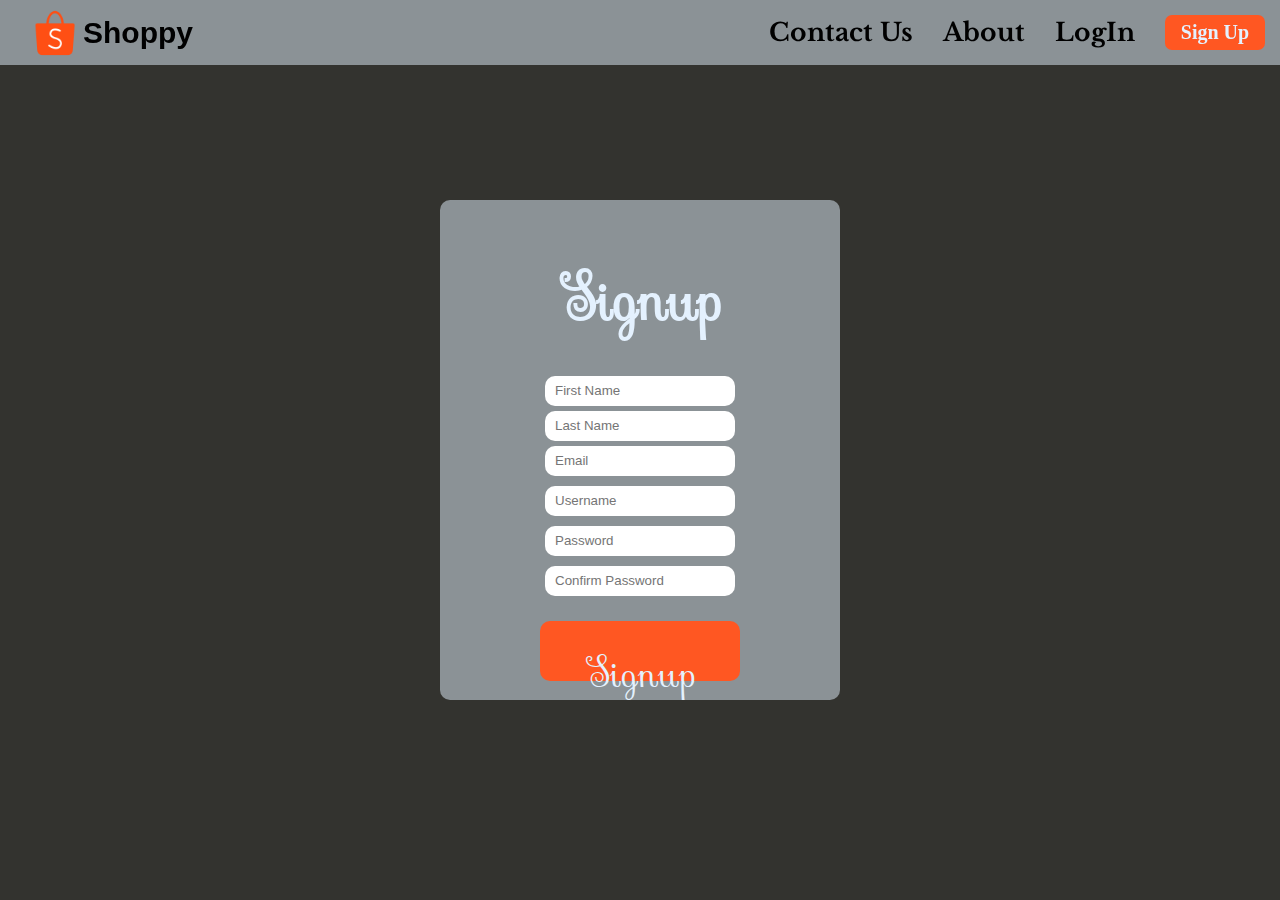
<file: html/signup.html>
<!DOCTYPE html>
<html lang="en">
<head>
    <meta charset="UTF-8">
    <meta name="viewport" content="width=device-width, initial-scale=1.0">
    <link rel="stylesheet" href="../css/signup.css">
    <link rel="icon" href="../Logos/store logo.png">
    <title>Shoppy</title>
</head>
<body>
    <header>
        <nav>
            <div class="logo" onclick="window.location.href='../index.html'">
                <img src="../Logos/store logo.png" alt="">
                <p>Shoppy</p>
            </div> 
            <ul>
                <li>
                    <a href="contactUS.html">Contact Us</a>
                </li>
                <li>
                    <a onclick="window.location.href='../index.html'">About</a>
                </li>
                <li>
                    <a href="login.html">LogIn</a>
                </li>
                <li>
                    <button class="signUpButton" onclick="window.location.href='signup.html'"><b>Sign Up</b></button>
                </li>
            </ul>
            <div id="menu" onclick="menu()">
                <img src="../Logos/menu.png" alt="">
            </div>
        </nav>
    </header>
    <div class="menu hide">
        <ul>
            <li>
                <a href="../index.html">Home</a>
            </li>
            <li>
                <a href="contactUS.html">Contact Us</a>
            </li>
            <li>
                <a onclick="menu(); window.location.href='../index.html'">About</a>
            </li>
            <li>
                <a href="login.html">LogIn</a>
            </li>
            <li>
                <a href="signup.html">Signup</a>
            </li>
        </ul>
    </div>
    <section id="mySection">
        <div class="formContainer">
            <h2>Signup</h2>    
            <input type="text" id="signupFname" placeholder="First Name" required>
            <input type="text" id="signupLname" placeholder="Last Name" required>
            <input type="email" id="signupEmail" placeholder="Email" required>
            <p></p>
            <input type="text" id="signupUserName" placeholder="Username" required>
            <p></p>
            <input type="password" id="signupPassword" placeholder="Password" required>
            <p ></p>
            <input type="password" id="signupConfirmPassword" placeholder="Confirm Password" required>
            <p ></p>
            <button id="signupButton">Signup</button>
        </div>
    </section>
    <script src="../script/signup.js"></script>
</body>
</html>
</file>
<file: css/main.css>
@import url('https://fonts.googleapis.com/css2?family=Sevillana&display=swap');
@import url('https://fonts.googleapis.com/css2?family=Permanent+Marker&family=Sevillana&display=swap');
@import url('https://fonts.googleapis.com/css2?family=Libre+Baskerville&family=Permanent+Marker&family=Sevillana&display=swap');
*{
    margin: 0;
    padding: 0;
    box-sizing: border-box;
}
:root,[theme='light']{
    --dv--color:#ff5722;
    --text--color:#e4f1fe;
    --primary--color:#33332f;
    --dr--color:black;
    --nv--color:rgb(228, 241, 254,0.5);
}
nav {
    height: 65px;
    width: 80%;
    display: flex;
    justify-content: space-between;
    align-items: center;
    background-color: var(--text--color);
    position: sticky;
    top: 0;
    font-family: 'Permanent Marker', cursive, sans-serif;
    margin-top: 50px;
    border-radius: 20px;
    z-index: 1000;
    transition: 1s;
    behavior:"smooth"
}
header{
    display: flex;
    justify-content: center;
    background-color: var(--primary--color);
}
.logo{
    display: flex;
    align-items: center;
    gap: 3px;
    transform: translateX(30px);
}
.logo:hover{
    cursor: pointer;
}
.signUpButton {
    width: 100px;
    font-size: 20px;
    border: none;
    border-radius: 7px;
    cursor: pointer;
    line-height: 35px;
    transition: 1s;
    font-family: 'Permanent Marker', cursive;
    color: var(--text--color);
    background-color: var(--dv--color);
}
.signUpButton:hover{
    background-color: var(--dr--color);
    color: var(--dv--color);
    transform: scale(1.1);
}
.logo p{
    transform: translateY(8px);
    font-size: 30px;
    color: var(--dr--color);
    font-weight: 900;
}
nav ul{
    transform: translateY(8px);
    list-style: none;
    display: flex;
    justify-content: center;
    align-items: center;
    color: var(--dr--color);
    font-weight: 900;
    font-size: 25px;
    font-family: 'Libre Baskerville', serif;
}
nav img{
    height: 50px;
    width: 50px;
}
nav a{
    text-decoration: none;
    color: var(--dr--color);
    transition: 1s;
}
nav a:hover{
    cursor: pointer;
    color: var(--dv--color);
    transition: 1s;
}
nav ul li{
    margin: 15px;
}
nav ul li:hover{
    color: var(--dv--color);
}
section{
    width: 100%;
    background-color: var(--primary--color);
    display: flex;
    gap: 10px;
    flex-direction: column;
    align-items: center;

}
.prev{
    margin-top: 150px;
    width: 90%;
    height: 500px;
    background-color: var(--dv--color);
    transform: skewX(-15deg);
    overflow: hidden;
    display: flex;
    gap: 20px;

}
.cartImage{
    transform: translateX(-10px);
    transform: translateY(10px);
}
.box{
    width: 50%;
    height: 100%;
    color: var(--text--color);
    display: flex;
    align-items: center ;
    justify-content: center;
    flex-direction: column;
    gap: 30px;
}
.box h1{
    font-family: 'Permanent Marker', cursive;
    font-size: 70px;
}
.box p{
    text-align: center;
    font-family: 'Libre Baskerville', serif;
    font-size: 30px;
}
.discover{
    background-color: var(--text--color);
    color: var(--dr--color);
    border: none;
    border-radius: 20px;
    width: 180px;
    height: 60px;
    font-size: 30px;
    transition: 1s;
}
.discover:hover{
    background-color: var(--dr--color);
    color: var(--text--color);
    transform:scale(1.2);
}
.products{
    margin-top: 100px;
    display: flex;
    justify-content: center;
    align-items: center;
    flex-direction: column;
    width: 100%;
}
.products h1{
    color: var(--text--color);
    font-size: 35px;
    font-family: 'Libre Baskerville', serif;

}
.product{
    display: flex;
    justify-content: space-around;
    align-items: center;
    height: 300px;
    width: 90%;
}
.product img{
    width:150px;
    height: 150px;
    
}
.back{
    width: 200px;
    height: 200px;
    background-color: var(--text--color);
    border-radius: 50%;
    display: flex;
    align-items: center;
    justify-content: center;
}
.text p{
    color: var(--text--color);
    font-size: 30px;
}
.text{
    display: flex;
    align-items: center;
    justify-content: center;
    flex-direction: column;
    gap: 20px;
}
.shopNow{
    border: none;
    width: 120px;
    height: 50px;
    font-size: 20px;
    border: none;
    border-radius: 20px;
    cursor: pointer;
    line-height: 35px;
    transition: 1s;
    font-family: 'Permanent Marker', cursive;
    color: var(--text--color);
    background-color: var(--dv--color);
}
.shopNow:hover{
    background-color: var(--dr--color);
    color: var(--dv--color);
    transform: scale(1.2);
    border-radius: 10px;
}
#map{
    margin-top: 100px;
    width: 80%;
    height: 500px;
    border-radius: 30px;
    margin-bottom: 50px;
}
footer{
    height: 800px;
    background-color: var(--dr--color);
    color: var(--text--color);
    display: flex;
    flex-direction: column;
    align-items: center;
    justify-content: space-between;
    gap: 10px;
}
.data{
    width: 100%;
    height: 80%;
    display: flex;
    align-items: center;
    justify-content: space-around;
    
}
.social-media{
    display: flex;
    gap:10px;
}
.socialBox{
    width: 60px;
    height: 60px;
    border-radius: 50%;
    background: var(--text--color);
    display: flex;
    justify-content: center;
    align-items: center;
    transition: 1s;
}
.socialBox img{
    width: 32px;
    height: 32px;
}
.socialBox:nth-child(1):hover{
    background-color: navy;
}
.socialBox:nth-child(2):hover{
    background-color: #d71285;
}
.socialBox:nth-child(3):hover{
    background-color: #129cd7;
    
}
.footer-info{
    display: flex;
    align-items: center;
    justify-content: center;
    flex-direction: column;
    gap: 20px;
}
.footer-info h1{
    font-size: 30px;
}
.footer-logo{
    display: flex;
    justify-content: center;
    align-items: center;
}            
.footer-logo img{
    width: 100px;
    height: 100px;
}
.footer-logo p{
    font-size: 35px;
    font-family: 'Permanent Marker', cursive;
    transform: translateY(10px);
}
.socialBox:hover{
    cursor: pointer;
}
#menu{
    height: 100%;
    width: 100px;
    display: none;
}
#menu:hover{
    cursor: pointer;
}
.menu{
    width: 100%;
    height: 100vh;
    z-index: 999;
    background-color: var(--primary--color);
    color: var(--text--color);
    font-size: 30px;
}
.hide{
    display: none;
}
.menu ul{
    width: 100%;
    height: 80%;
    list-style: none;
    display: flex;
    flex-direction: column;
    justify-content: space-around;
    align-items: center;

}
.menu ul li{
   width: 200px;
   text-align: center;
   border-radius: 10px;
}
.menu ul li:hover{
    cursor: pointer;
    background-color: var(--nv--color);
}
.menu ul a{
    text-decoration: none;
    color: var(--text--color);

}
.show:hover{
    cursor: pointer;
}
.show{
    display: inline;
    height: 50px;
    width: 50px;
    border-radius: 50%;
    background-color: var(--nv--color);
    border: none;
    position: fixed;
    bottom: 10px;
    right: 10px;
}
@media only screen and (max-width: 850px) {
    nav ul{
        display: none;
    }
    nav{
        padding: 10px;
    }
    #menu{
        display: block;
    }
    .prev img{
        display: none;
    }
    .prev{
        display: flex;
        justify-content: center;
        align-items: center;
        
    }
}
@media only screen and (max-width: 600px) {
    #menu{
        width: 50px;
        height: 50px;
    }
    .data{
        flex-wrap: wrap;
    }
}
.c-item {
    height: 600px;
  }
  
.c-img {
    height: 100%;
    object-fit: fill;
}
.ads{
    margin-top: 200px;
    height: 600px;
    width: 80%;
    overflow: hidden;
}
</file>
<file: css/contactUS.css>
@import url('https://fonts.googleapis.com/css2?family=Sevillana&display=swap');
@import url('https://fonts.googleapis.com/css2?family=Permanent+Marker&family=Sevillana&display=swap');
@import url('https://fonts.googleapis.com/css2?family=Libre+Baskerville&family=Permanent+Marker&family=Sevillana&display=swap');
*{
    margin: 0;
    padding: 0;
    box-sizing: border-box;
}
:root,[theme='light']{
    --dv--color:#ff5722;
    --text--color:#e4f1fe;
    --primary--color:#33332f;
    --dr--color:black;
    --nv--color:rgb(228, 241, 254,0.5);
}
nav {
    height: 65px;
    width: 100%;
    display: flex;
    justify-content: space-between;
    align-items: center;
    background-color: var(--nv--color);
    position: fixed;
    top: 0;
    font-family: 'Permanent Marker', cursive, sans-serif;
    z-index: 1000;
}
header{
    display: flex;
    justify-content: center;
    background-color: var(--primary--color);
}
.logo{
    display: flex;
    align-items: center;
    gap: 3px;
    transform: translateX(30px);
}
.logo:hover{
    cursor: pointer;
}
.signUpButton {
    width: 100px;
    font-size: 20px;
    border: none;
    border-radius: 7px;
    cursor: pointer;
    line-height: 35px;
    transition: 1s;
    font-family: 'Permanent Marker', cursive;
    color: var(--text--color);
    background-color: var(--dv--color);
}
.signUpButton:hover{
    background-color: var(--dr--color);
    color: var(--dv--color);
    transform: scale(1.1);
}
.logo p{
    font-size: 30px;
    color: var(--dr--color);
    font-weight: 900;
}
nav ul{
    list-style: none;
    display: flex;
    justify-content: center;
    align-items: center;
    color: var(--dr--color);
    font-weight: 900;
    font-size: 25px;
    font-family: 'Libre Baskerville', serif;
}
nav img{
    height: 50px;
    width: 50px;
}
nav a{
    text-decoration: none;
    color: var(--dr--color);
    transition: 1s;
}
nav a:hover{
    cursor: pointer;
    color: var(--dv--color);
    transition: 1s;
}
nav ul li{
    margin: 15px;
}
nav ul li:hover{
    color: var(--dv--color);
}
section{
    width: 100%;
    background-color: var(--primary--color);
    display: flex;
    gap: 10px;
    flex-direction: column;
    justify-content: center;
    align-items: center;
    width: 100%;
    height: 100vh;
}
.feedbackForm{
    width: 400px;
    height: 400px;
    border-radius: 20px;
    background-color: var(--nv--color);
    display: flex;
    justify-content: space-around;
    align-items: center;
    flex-direction: column;
}
.emailBox{
    display: flex;
    gap: 10px;
    justify-content: center;
}
#email{
    border: none;
    width: 310px;
    height: 25px;
    border-radius: 5px;
    padding-left: 10px;

}
.categoryBox{
    display: flex;
    gap: 10px;
    justify-content: center;
}
#category{
    border: none;
    width: 300px;
    height: 25px;
    border-radius: 5px;
    padding-left: 10px;

}
.messageBox{
    display: flex;
    gap: 10px;
    justify-content: center;
}
#message{
    border: none;
    width: 300px;
    height: 150px;
    border-radius: 5px;
    padding-left: 10px;
}
.submitButton{
    font-size: 35px;
    width: 150px;
    height: 60px;
    border: none;
    border-radius: 10px;
    color: var(--text--color);
    background-color: var(--dv--color);
    transition: 1s;
}
.submitButton:hover{
    background-color: var(--dr--color);
    color: var(--dv--color);
    transform: scale(1.2);
    cursor: pointer;
}
.feedback{
    width: 500px;
    padding: 10px;
    border-radius: 10px;
    background-color: transparent;
    color: var(--dr--color);
}
#menu{
    height: 100%;
    width: 100px;
    display: none;
}
#menu:hover{
    cursor: pointer;
}
.menu{
    width: 100%;
    height: 100vh;
    z-index: 999;
    background-color: var(--primary--color);
    color: var(--text--color);
    font-size: 30px;
}
.hide{
    display: none;
}
.menu ul{
    width: 100%;
    height: 80%;
    list-style: none;
    display: flex;
    flex-direction: column;
    justify-content: space-around;
    align-items: center;
}
.menu ul li{
   width: 200px;
   text-align: center;
   border-radius: 10px;
}
.menu ul li:hover{
    cursor: pointer;
    background-color: var(--nv--color);
}
.menu ul a{
    text-decoration: none;
    color: var(--text--color);

}
@media only screen and (max-width: 850px) {
    nav ul{
        display: none;
    }
    nav{
        padding: 10px;
    }
    #menu{
        display: block;
    }

}
@media only screen and (max-width: 600px) {
    #menu{
        width: 50px;
        height: 50px;
    }
}
</file>
<file: css/login.css>
@import url('https://fonts.googleapis.com/css2?family=Sevillana&display=swap');
@import url('https://fonts.googleapis.com/css2?family=Permanent+Marker&family=Sevillana&display=swap');
@import url('https://fonts.googleapis.com/css2?family=Libre+Baskerville&family=Permanent+Marker&family=Sevillana&display=swap');
*{
    margin: 0;
    padding: 0;
    box-sizing: border-box;
}
:root,[theme='light']{
    --dv--color:#ff5722;
    --text--color:#e4f1fe;
    --primary--color:#33332f;
    --dr--color:black;
    --nv--color:rgb(228, 241, 254,0.5);
}
nav {
    height: 65px;
    width: 100%;
    display: flex;
    justify-content: space-between;
    align-items: center;
    background-color: var(--nv--color);
    position: fixed;
    top: 0;
    font-family: 'Permanent Marker', cursive, sans-serif;
    z-index: 1000;
}
header{
    display: flex;
    justify-content: center;
    background-color: var(--primary--color);
}
.logo{
    display: flex;
    align-items: center;
    gap: 3px;
    transform: translateX(30px);
}
.logo:hover{
    cursor: pointer;
}
.signUpButton {
    width: 100px;
    font-size: 20px;
    border: none;
    border-radius: 7px;
    cursor: pointer;
    line-height: 35px;
    transition: 1s;
    font-family: 'Permanent Marker', cursive;
    color: var(--text--color);
    background-color: var(--dv--color);
}
.signUpButton:hover{
    background-color: var(--dr--color);
    color: var(--dv--color);
    transform: scale(1.1);
}
.logo p{
    font-size: 30px;
    color: var(--dr--color);
    font-weight: 900;
}
nav ul{
    list-style: none;
    display: flex;
    justify-content: center;
    align-items: center;
    color: var(--dr--color);
    font-weight: 900;
    font-size: 25px;
    font-family: 'Libre Baskerville', serif;
}
nav img{
    height: 50px;
    width: 50px;
}
nav a{
    text-decoration: none;
    color: var(--dr--color);
    transition: 1s;
}
nav a:hover{
    cursor: pointer;
    color: var(--dv--color);
    transition: 1s;
}
nav ul li{
    margin: 15px;
}
nav ul li:hover{
    color: var(--dv--color);
}
section{
    width: 100%;
    background-color: var(--primary--color);
    display: flex;
    gap: 10px;
    flex-direction: column;
    justify-content: center;
    align-items: center;
    width: 100%;
    height: 100vh;
}
.formContainer{
    width: 400px;
    height: 400px;
    display: flex;
    justify-content: center;
    align-items: center;
    flex-direction: column;
    gap: 10px;
    border-radius: 10px;
    background-color: var(--nv--color);
    
}
.formContainer h2{
    font-weight: 900;
    font-size: 60px;
    color: var(--dr--color);
    font-family: 'Sevillana', cursive;
    margin-bottom: 30px;
}
input{
    width: 190px;
    height: 30px;
    border-radius: 10px;
    border: none;
    padding: 10px;
}

.submitButton{
    height: 60px;
    width: 200px;
    font-size: 40px;
    border-radius: 10px;
    border: none;
    background-color: var(--dv--color);
    color: var(--text--color);
    font-family: 'Sevillana', cursive;
    cursor: pointer;
    margin-top: 15px;
    transition: 1s;
}
.submitButton:hover{
    outline:  solid 2px;
    transition: 1s;
    transform: scale(1.05);
    background-color: var(--dr--color);
    color: var(--dv--color);
    transform: scale(1.2);
    cursor: pointer;
}
.feedback{
    width: 500px;
    padding: 10px;
    border-radius: 10px;
    background-color: transparent;
    color: var(--dr--color);
}
#menu{
    height: 100%;
    width: 100px;
    display: none;
}
#menu:hover{
    cursor: pointer;
}
.menu{
    width: 100%;
    height: 100vh;
    z-index: 999;
    background-color: var(--primary--color);
    color: var(--text--color);
    font-size: 30px;
}
.hide{
    display: none;
}
.menu ul{
    width: 100%;
    height: 80%;
    list-style: none;
    display: flex;
    flex-direction: column;
    justify-content: space-around;
    align-items: center;
}
.menu ul li{
   width: 200px;
   text-align: center;
   border-radius: 10px;
}
.menu ul li:hover{
    cursor: pointer;
    background-color: var(--nv--color);
}
.menu ul a{
    text-decoration: none;
    color: var(--text--color);

}
@media only screen and (max-width: 850px) {
    nav ul{
        display: none;
    }
    nav{
        padding: 10px;
    }
    #menu{
        display: block;
    }

}
@media only screen and (max-width: 600px) {
    #menu{
        width: 50px;
        height: 50px;
    }
}
</file>
<file: css/product.css>
@import url('https://fonts.googleapis.com/css2?family=Sevillana&display=swap');
@import url('https://fonts.googleapis.com/css2?family=Permanent+Marker&family=Sevillana&display=swap');
@import url('https://fonts.googleapis.com/css2?family=Libre+Baskerville&family=Permanent+Marker&family=Sevillana&display=swap');
*{
    margin: 0;
    padding: 0;
    box-sizing: border-box;
}
:root,[theme='light']{
    --dv--color:#ff5722;
    --text--color:#e4f1fe;
    --txt--color:black;
    --primary--color:#33332f;
    --dr--color:black;
    --nv--color:rgb(228, 241, 254,0.5);
}
:root,[theme='dark']{
    --dv--color:#ff5722;
    --text--color:black;
    --txt--color:white;
    --primary--color:#33332f;
    --dr--color:black;
    --nv--color:rgba(0, 0, 0, 0.5);
}
nav {
    height: 65px;
    width: 80%;
    display: flex;
    justify-content: space-between;
    align-items: center;
    background-color: var(--text--color);
    position: sticky;
    top: 0;
    font-family: 'Permanent Marker', cursive, sans-serif;
    margin-top: 50px;
    border-radius: 20px;
    z-index: 1000;
    transition: 1s;
    color: var(--txt--color);
}
header{
    display: flex;
    justify-content: center;
    background-color: var(--primary--color);
}
.logo{
    display: flex;
    align-items: center;
    gap: 3px;
    transform: translateX(30px);
}
.logo:hover{
    cursor: pointer;
}
.prof{
    display: flex;
    justify-content: center;
    align-items: center;
    gap: 5px;
}

.logOut{
    display: flex;
    justify-content: center;
    align-items: center;
}

.logo p{
    font-size: 30px;
    font-weight: 900;
    transition: 1s;
}
.logo p:hover{
    color: var(--dv--color);
}
nav ul{
    list-style: none;
    display: flex;
    justify-content: center;
    align-items: center;
    color: var(--txt--color);
    font-weight: 900;
    font-size: 25px;
    font-family: 'Libre Baskerville', serif;
}
nav img{
    height: 50px;
    width: 50px;
}
nav a:hover{
    cursor: pointer;
    color: var(--dv--color);
}
nav ul li{
    margin: 15px;
    transition: 1s;
}
nav ul li:hover{
    color: var(--dv--color);
    cursor: pointer;
}
section{
    width: 100%;
    background-color: var(--primary--color);
    display: flex;
    gap: 10px;
    flex-direction: column;
    align-items: center;
    justify-content: center;
}
#map{
    margin-top: 100px;
    width: 80%;
    height: 500px;
    border-radius: 30px;
    margin-bottom: 50px;
}
footer{
    min-height: 800px;
    background-color: var(--dr--color);
    color: white;
    display: flex;
    flex-direction: column;
    align-items: center;
    flex-wrap: wrap;
    justify-content: space-between;
    gap: 10px;
}
.data{
    width: 100%;
    height: 80%;
    display: flex;
    align-items: center;
    justify-content: space-around;
    flex-wrap: wrap;
    color: white;
}
.social-media{
    display: flex;
    gap:10px;
}
.socialBox{
    width: 60px;
    height: 60px;
    border-radius: 50%;
    background: white;
    display: flex;
    justify-content: center;
    align-items: center;
    transition: 1s;
}
.socialBox img{
    width: 32px;
    height: 32px;
}
.socialBox:nth-child(1):hover{
    background-color: navy;
}
.socialBox:nth-child(2):hover{
    background-color: #d71285;
}
.socialBox:nth-child(3):hover{
    background-color: #129cd7;
    
}
.footer-info{
    display: flex;
    align-items: center;
    justify-content: center;
    flex-direction: column;
    gap: 20px;
}
.footer-info h1{
    font-size: 30px;
}
.footer-logo{
    display: flex;
    justify-content: center;
    align-items: center;
}            
.footer-logo img{
    width: 100px;
    height: 100px;
}
.footer-logo p{
    font-size: 35px;
    font-family: 'Permanent Marker', cursive;
    transform: translateY(10px);
}
.socialBox:hover{
    cursor: pointer;
}
.hide{
    display: none;
}
.show:hover{
    cursor: pointer;
}
.show{
    display: inline;
    height: 50px;
    width: 50px;
    border-radius: 50%;
    background-color: white;
    border: none;
    position: fixed;
    bottom: 10px;
    right: 10px;
}
.products{
    width: 100%;
    min-height: 100vh;
    display: flex;
    justify-content: center;
    align-items: center;
    flex-wrap: wrap;
}
.product{
    width: 60%;
    height: 60%;
    background-color: var(--nv--color);
    color: var(--txt--color);
    display: flex;
    justify-content: center;
    align-items: center;
    border-radius: 20px;
    flex-wrap: wrap;
}
.slider{
    width: 50%;
    height: 100%;
    display: flex;
    flex-direction: column;
    margin-top: 10px;
    
}
.slider img{
    width: 100%;
    height: 70%;
    border-radius: 20px;
    margin-top: 10px;
}
.slides{
    display: flex;
    justify-content: space-around;
    align-items: center;
    width: 100%;
    height: 30%;
}
.slides img{
    height: 80%;
    width: 20%;
    border-radius: 10px;

}
.slides img:hover{
    cursor: pointer;
    outline: 1px solid var(--dr--color);
}
.footer-bottom{
    color: white;
}
.productData{
    width: 80%;
    height: 100%;
    display: flex;
    flex-direction: column;
    align-items: flex-start;
    gap: 30px;
    padding-left: 20px;
    position: relative;
    flex-wrap: wrap;
    margin-top: 10px;
    color: var(--txt--color);
}
#addtocart{
    width: 150px;
    font-size: 20px;
    border: none;
    border-radius: 7px;
    cursor: pointer;
    height: 35px;
    transition: 1s;
    font-family: 'Permanent Marker', cursive;
    color: var(--text--color);
    background-color: var(--dv--color);
    position: absolute;
    bottom: 10%;
    right: 25%;
}
#addtocart:hover{
    background-color: var(--dr--color);
    color: var(--dv--color);
    transform: scale(1.2);
}
.product p:nth-child(2){
    font-size: 20px;
    font-weight: 500;
}
.product p:nth-child(3){
    font-size: 20px;
    font-weight: 500;
}
.product p:nth-child(4){
    font-size: 20px;
    color: rgb(226, 12, 12);
}
.product p:nth-child(5){
    font-size: 25px;
    font-weight: 500;
}
.product p:nth-child(6){
    font-size: 20px;
    font-weight: 500;
}
@media only screen and (max-width: 800px) {
    #addtocart{
       position: static;
       margin-bottom: 10px;
    }
}
@media only screen and (max-width: 700px) {
    .prof p{
        display: none;
    }
}
.themeIcon {
    height: 70px;
    position: fixed;
    bottom: 20px;
    left: 20px;
    z-index: 10000000;
}
#themeIconImage {
    cursor: pointer;
    width: 60px;
    height: 60px;
}
</file>
<file: css/products.css>
@import url('https://fonts.googleapis.com/css2?family=Sevillana&display=swap');
@import url('https://fonts.googleapis.com/css2?family=Permanent+Marker&family=Sevillana&display=swap');
@import url('https://fonts.googleapis.com/css2?family=Libre+Baskerville&family=Permanent+Marker&family=Sevillana&display=swap');
*{
    margin: 0;
    padding: 0;
    box-sizing: border-box;
}
:root,[theme='light']{
    --dv--color:#ff5722;
    --text--color:#e4f1fe;
    --txt--color:black;
    --primary--color:#33332f;
    --dr--color:black;
    --nv--color:rgb(228, 241, 254,0.5);
}
:root,[theme='dark']{
    --dv--color:#ff5722;
    --text--color:black;
    --txt--color:white;
    --primary--color:#33332f;
    --dr--color:black;
    --nv--color:rgba(0, 0, 0, 0.5);
}
nav {
    height: 65px;
    width: 80%;
    display: flex;
    justify-content: space-between;
    align-items: center;
    position: sticky;
    top: 0;
    font-family: 'Permanent Marker', cursive, sans-serif;
    margin-top: 50px;
    border-radius: 20px;
    z-index: 1000;
    transition: 1s;
    background-color: var(--text--color);
}
header{
    display: flex;
    justify-content: center;
    background-color: var(--primary--color);
}
.logo{
    display: flex;
    align-items: center;
    gap: 3px;
    transform: translateX(30px);
}

.logo:hover{
    cursor: pointer;
}
.prof{
    display: flex;
    justify-content: center;
    align-items: center;
    gap: 5px;
}
.prof p{
    transform: translateY(10px);
}
.logOut{

    display: flex;
    justify-content: center;
    align-items: center;
}
.logOut p{
    transform: translateY(10px);
}

.logo p{
    transform: translateY(8px);
    font-size: 30px;
    color: var(--txt--color);
    font-weight: 900;
    transition: 1s;
}
.logo p:hover{
    color: var(--dv--color);
}
nav ul{
    transform: translateY(8px);
    list-style: none;
    display: flex;
    justify-content: center;
    align-items: center;
    color: var(--txt--color);
    font-weight: 900;
    font-size: 25px;
    font-family: 'Libre Baskerville', serif;
}
nav img{
    height: 50px;
    width: 50px;
}

nav ul li{
    margin: 15px;
    transition: 1s;
}
nav ul li:hover{
    color: var(--dv--color);
    cursor: pointer;
}
section{
    width: 100%;
    background-color: var(--primary--color);
    display: flex;
    gap: 10px;
    flex-direction: column;
    align-items: center;
    justify-content: center;
}
.prev{
    margin-top: 150px;
    width: 90%;
    height: 500px;
    background-color: var(--dv--color);
    transform: skewX(-15deg);
    overflow: hidden;
    display: flex;
    gap: 20px;

}
.cartImage{
    transform: translateX(-10px);
    transform: translateY(10px);
}
.box{
    width: 50%;
    height: 100%;
    color: var(--text--color);
    display: flex;
    align-items: center ;
    justify-content: center;
    flex-direction: column;
    gap: 30px;
}
.box h1{
    font-family: 'Permanent Marker', cursive;
    font-size: 70px;
}
.box p{
    text-align: center;
    font-family: 'Libre Baskerville', serif;
    font-size: 30px;
}
.discover{
    background-color: var(--text--color);
    color: var(--dr--color);
    border: none;
    border-radius: 20px;
    width: 180px;
    height: 60px;
    font-size: 30px;
    transition: 1s;
}
.discover:hover{
    background-color: var(--dr--color);
    color: var(--text--color);
    transform:scale(1.2);
}
.ourProducts{
    margin-top: 100px;
    display: flex;
    justify-content: space-around;
    align-items: center;
    width: 100%;
    flex-wrap: wrap;
}
.icon h1{
    color: var(--text--color);
    font-size: 35px;
    font-family: 'Libre Baskerville', serif;

}
.icon{
    display: flex;
    justify-content: center;
    align-items: center;
    flex-direction: column;
}
.icon{
    cursor: pointer;
}
.icon img{
    width:100px;
    height: 100px;
}

.back{
    width: 200px;
    height: 200px;
    background-color: var(--text--color);
    border-radius: 50%;
    display: flex;
    align-items: center;
    justify-content: center;
}
.text p{
    color: var(--txt--color);
    font-size: 30px;
    transition: 1s;
}
.text p:hover{
    color: var(--dv--color);
}
.text{
    display: flex;
    align-items: center;
    justify-content: center;
    flex-direction: column;
    gap: 20px;
}

#map{
    margin-top: 100px;
    width: 80%;
    height: 500px;
    border-radius: 30px;
    margin-bottom: 50px;
}
footer{
    min-height: 800px;
    background-color: var(--dr--color);
    color: white;
    display: flex;
    flex-direction: column;
    align-items: center;
    flex-wrap: wrap;
    justify-content: space-between;
    gap: 10px;
}
.data{
    width: 100%;
    min-height: 80%;
    display: flex;
    align-items: center;
    flex-wrap: wrap;
    justify-content: space-around;
    
}
.social-media{
    display: flex;
    gap:10px;
}
.socialBox{
    width: 60px;
    height: 60px;
    border-radius: 50%;
    background: white;
    display: flex;
    justify-content: center;
    align-items: center;
    transition: 1s;
}
.socialBox img{
    width: 32px;
    height: 32px;
}
.socialBox:nth-child(1):hover{
    background-color: navy;
}
.socialBox:nth-child(2):hover{
    background-color: #d71285;
}
.socialBox:nth-child(3):hover{
    background-color: #129cd7;
    
}
.footer-info{
    display: flex;
    align-items: center;
    justify-content: center;
    flex-direction: column;
    gap: 20px;
    color: white;
}
.footer-info h1{
    font-size: 30px;
}
.footer-logo{
    display: flex;
    justify-content: center;
    align-items: center;
}            
.footer-logo img{
    width: 100px;
    height: 100px;
}
.footer-logo p{
    font-size: 35px;
    font-family: 'Permanent Marker', cursive;
    transform: translateY(10px);
}
.socialBox:hover{
    cursor: pointer;
}
#menu{
    height: 100%;
    width: 100px;
    display: none;
}
#menu:hover{
    cursor: pointer;
}
.menu{
    width: 100%;
    height: 100vh;
    z-index: 999;
    background-color: var(--primary--color);
    color: var(--text--color);
    font-size: 30px;
}
.hide{
    display: none;
}
.menu ul{
    width: 100%;
    height: 80%;
    list-style: none;
    display: flex;
    flex-direction: column;
    justify-content: space-around;
    align-items: center;

}
.menu ul li{
   width: 200px;
   text-align: center;
   border-radius: 10px;
}
.menu ul li:hover{
    cursor: pointer;
    background-color: var(--nv--color);
}
.menu ul a{
    text-decoration: none;
    color: var(--text--color);

}
.show:hover{
    cursor: pointer;
}
.show{
    display: inline;
    height: 50px;
    width: 50px;
    border-radius: 50%;
    background-color: white;
    border: none;
    position: fixed;
    bottom: 10px;
    right: 10px;
}

@media only screen and (max-width: 700px) {
    .prof p{
        display: none;
    }
}
.c-item {
    height: 600px;
  }
  
.c-img {
    height: 100%;
    object-fit: fill;
}
.ads{
    margin-top: 200px;
    height: 600px;
    width: 80%;
    overflow: hidden;
}
.products{
    width: 80%;
    display: flex;
    align-items: center;
    justify-content: center;
    flex-wrap: wrap;
    gap: 20px;
    margin-bottom: 100px;
}
.product{
    width: 300px;
    display: flex;
    justify-content: center;
    align-items: center;
    flex-direction: column;
    background-color: var(--nv--color);
    color: var(--txt--color);
    overflow: hidden;
    box-shadow: 2px 2px 2px gray;
    border-radius: 15px;
    position: relative;
}
.product:hover{
    cursor: pointer;
}
.product img{
    margin-top: 10px;
    width: 90%;
    height: 300px;
    border-radius: 10px;
}
.product p:nth-child(2){
    font-weight: 500;
    font-size: 18px;
}
.product p:nth-child(3){
    color: rgb(226, 12, 12);
}
.product p:nth-child(4){
    font-size: 18px;
}
.themeIcon {
    height: 70px;
    position: fixed;
    bottom: 20px;
    left: 20px;
    z-index: 10000000;
}
#themeIconImage {
    cursor: pointer;
    width: 60px;
    height: 60px;
}
</file>
<file: css/setting.css>
@import url('https://fonts.googleapis.com/css2?family=Permanent+Marker&family=Sevillana&display=swap');
@import url('https://fonts.googleapis.com/css2?family=Libre+Baskerville&family=Permanent+Marker&family=Sevillana&display=swap');
*{
    margin: 0;
    padding: 0;
    box-sizing: border-box;
}
:root,[theme='light']{
  --dv--color:#ff5722;
  --text--color:#e4f1fe;
  --txt--color:black;
  --primary--color:#33332f;
  --dr--color:black;
  --nv--color:rgb(228, 241, 254,0.5);
}
:root,[theme='dark']{
  --dv--color:#ff5722;
  --text--color:black;
  --txt--color:white;
  --primary--color:#33332f;
  --dr--color:black;
  --nv--color:rgba(0, 0, 0, 0.5);
}
section{
  display: flex;
  width: 100%;
  background-color: var(--primary--color);
}
.container{
  width: 100%;
  color: var(--text--color);
  background-color: var(--primary--color);
  height: 100vh;
  position: absolute;
  overflow: scroll;
  display: flex;
  justify-content: center;
  align-items: center;
}
.box{
  height: 70px;
  width: 98%;
  border-radius: 10px;
  display: flex;
  gap: 20px;
  padding-left: 5px;
  justify-content: flex-start;
  align-items: center;
}

.editProfile{
  width: 800px;
  height: 600px;
  background-color: var(--nv--color);
  border-radius: 10px;
  color: var(--txt--color);
}
.top{
  height: 200px;
  width: 100%;
  background-color: transparent;
  border-radius: 10px;
  display: flex ;
  align-items: center;
  justify-content: space-between;
  padding: 10px;
}
.image{
  width: 200px;
  height: 100%;
  display: flex;
  align-items: center;
  justify-content: center;
  flex-direction: column;
  gap: 10px;
}
.image img{
  height: 150px;
  width: 150px;
  border-radius: 50%;

}
.image input{
  transform: translateX(25px);
}
.top h1{
  font-size: 40px;
  transform: translateY(-40px);

}
.data{
  width:100%;
  height: 400px;
  border-radius: 10px;
  display: flex;
  align-items: center;
  justify-content: space-evenly;
  flex-direction: column;
  margin: 10px;
  position: relative;
}
.data input{
  width: 400px;
  height: 40px;
  border-radius: 10px;
  border: none;
  text-align: center;
}
#save{
  width: 80px;
  height: 80px;
  border: none;
  cursor: pointer;
  border-radius: 50%;
  color: var(--text--color);
  background-color: var(--dv--color);
  position: absolute;
  bottom: 20px;
  right: 20px;
  font-size: 20px;
  transition: 1s;
}
#save:hover{
  background-color: var(--dr--color);
  color: var(--dv--color);
  transform: scale(1.2);
}
#btn{
  background-image: url(../Logos/undo.png);
  background-repeat: no-repeat;
  background-size: cover;
  width: 60px;
  height: 60px;
  border: none;
  border-radius: 50%;
  position: absolute;
  bottom: 20px;
  right: 20px;
}
#btn:hover{
  transform: scale(1.05);
  cursor: pointer;
}

.themeIcon {
  height: 70px;
  position: fixed;
  bottom: 20px;
  left: 20px;
  z-index: 10000000;
}
#themeIconImage {
  cursor: pointer;
  width: 60px;
  height: 60px;
}
</file>
<file: css/signup.css>
@import url('https://fonts.googleapis.com/css2?family=Sevillana&display=swap');
@import url('https://fonts.googleapis.com/css2?family=Permanent+Marker&family=Sevillana&display=swap');
@import url('https://fonts.googleapis.com/css2?family=Libre+Baskerville&family=Permanent+Marker&family=Sevillana&display=swap');
*{
    margin: 0;
    padding: 0;
    box-sizing: border-box;
}
:root,[theme='light']{
    --dv--color:#ff5722;
    --text--color:#e4f1fe;
    --primary--color:#33332f;
    --dr--color:black;
    --nv--color:rgb(228, 241, 254,0.5);
}
nav {
    height: 65px;
    width: 100%;
    display: flex;
    justify-content: space-between;
    align-items: center;
    background-color: var(--nv--color);
    position: fixed;
    top: 0;
    font-family: 'Permanent Marker', cursive, sans-serif;
    z-index: 1000;
}
header{
    display: flex;
    justify-content: center;
    background-color: var(--primary--color);
}
.logo{
    display: flex;
    align-items: center;
    gap: 3px;
    transform: translateX(30px);
}
.logo:hover{
    cursor: pointer;
}
.signUpButton {
    width: 100px;
    font-size: 20px;
    border: none;
    border-radius: 7px;
    cursor: pointer;
    line-height: 35px;
    transition: 1s;
    font-family: 'Permanent Marker', cursive;
    color: var(--text--color);
    background-color: var(--dv--color);
}
.signUpButton:hover{
    background-color: var(--dr--color);
    color: var(--dv--color);
    transform: scale(1.1);
}
.logo p{
    font-size: 30px;
    color: var(--dr--color);
    font-weight: 900;
}
nav ul{
    list-style: none;
    display: flex;
    justify-content: center;
    align-items: center;
    color: var(--dr--color);
    font-weight: 900;
    font-size: 25px;
    font-family: 'Libre Baskerville', serif;
}
nav img{
    height: 50px;
    width: 50px;
}
nav a{
    text-decoration: none;
    color: var(--dr--color);
    transition: 1s;
}
nav a:hover{
    cursor: pointer;
    color: var(--dv--color);
    transition: 1s;
}
nav ul li{
    margin: 15px;
}
nav ul li:hover{
    color: var(--dv--color);
}
section{
    width: 100%;
    background-color: var(--primary--color);
    display: flex;
    flex-direction: column;
    justify-content: center;
    align-items: center;
    width: 100%;
    height: 100vh;
}
.formContainer{
    width: 400px;
    height: 500px;
    display: flex;
    justify-content: center;
    align-items: center;
    flex-direction: column;
    gap: 5px;
    border-radius: 10px;
    background-color: var(--nv--color);
    
}

.formContainer h2{
    font-weight: 900;
    font-size: 60px;
    color: #e4f1fe;
    font-family: 'Sevillana', cursive;
    margin-bottom: 30px;
}
input{
    width: 190px;
    height: 30px;
    border-radius: 10px;
    border: none;
    padding: 10px;
}
#signupButton
{
    height: 60px;
    width: 200px;
    font-size: 40px;
    border-radius: 10px;
    border: none;
    background-color: var(--dv--color);
    color: var(--text--color);
    font-family: 'Sevillana', cursive;
    cursor: pointer;
    margin-top: 15px;
}
#signupButton:hover{
    outline:  solid 2px;
    transition: 1s;
    transform: scale(1.05);
    background-color: var(--dr--color);
    color: var(--dv--color);
    transform: scale(1.2);
    cursor: pointer;
}

.submitButton{
    height: 60px;
    width: 200px;
    font-size: 40px;
    border-radius: 10px;
    border: none;
    background-color: var(--dv--color);
    color: var(--text--color);
    font-family: 'Sevillana', cursive;
    cursor: pointer;
    margin-top: 15px;
    transition: 1s;
}
.submitButton:hover{
    outline:  solid 2px;
    transition: 1s;
    transform: scale(1.05);
    background-color: var(--dr--color);
    color: var(--dv--color);
    transform: scale(1.2);
    cursor: pointer;
}
.feedback{
    width: 500px;
    padding: 10px;
    border-radius: 10px;
    background-color: transparent;
    color: var(--dr--color);
}
#menu{
    height: 100%;
    width: 100px;
    display: none;
}
#menu:hover{
    cursor: pointer;
}
.menu{
    width: 100%;
    height: 100vh;
    z-index: 999;
    background-color: var(--primary--color);
    color: var(--text--color);
    font-size: 30px;
}
.hide{
    display: none;
}
.menu ul{
    width: 100%;
    height: 80%;
    list-style: none;
    display: flex;
    flex-direction: column;
    justify-content: space-around;
    align-items: center;
}
.menu ul li{
   width: 200px;
   text-align: center;
   border-radius: 10px;
}
.menu ul li:hover{
    cursor: pointer;
    background-color: var(--nv--color);
}
.menu ul a{
    text-decoration: none;
    color: var(--text--color);

}
@media only screen and (max-width: 850px) {
    nav ul{
        display: none;
    }
    nav{
        padding: 10px;
    }
    #menu{
        display: block;
    }

}
@media only screen and (max-width: 600px) {
    #menu{
        width: 50px;
        height: 50px;
    }
}
</file>
